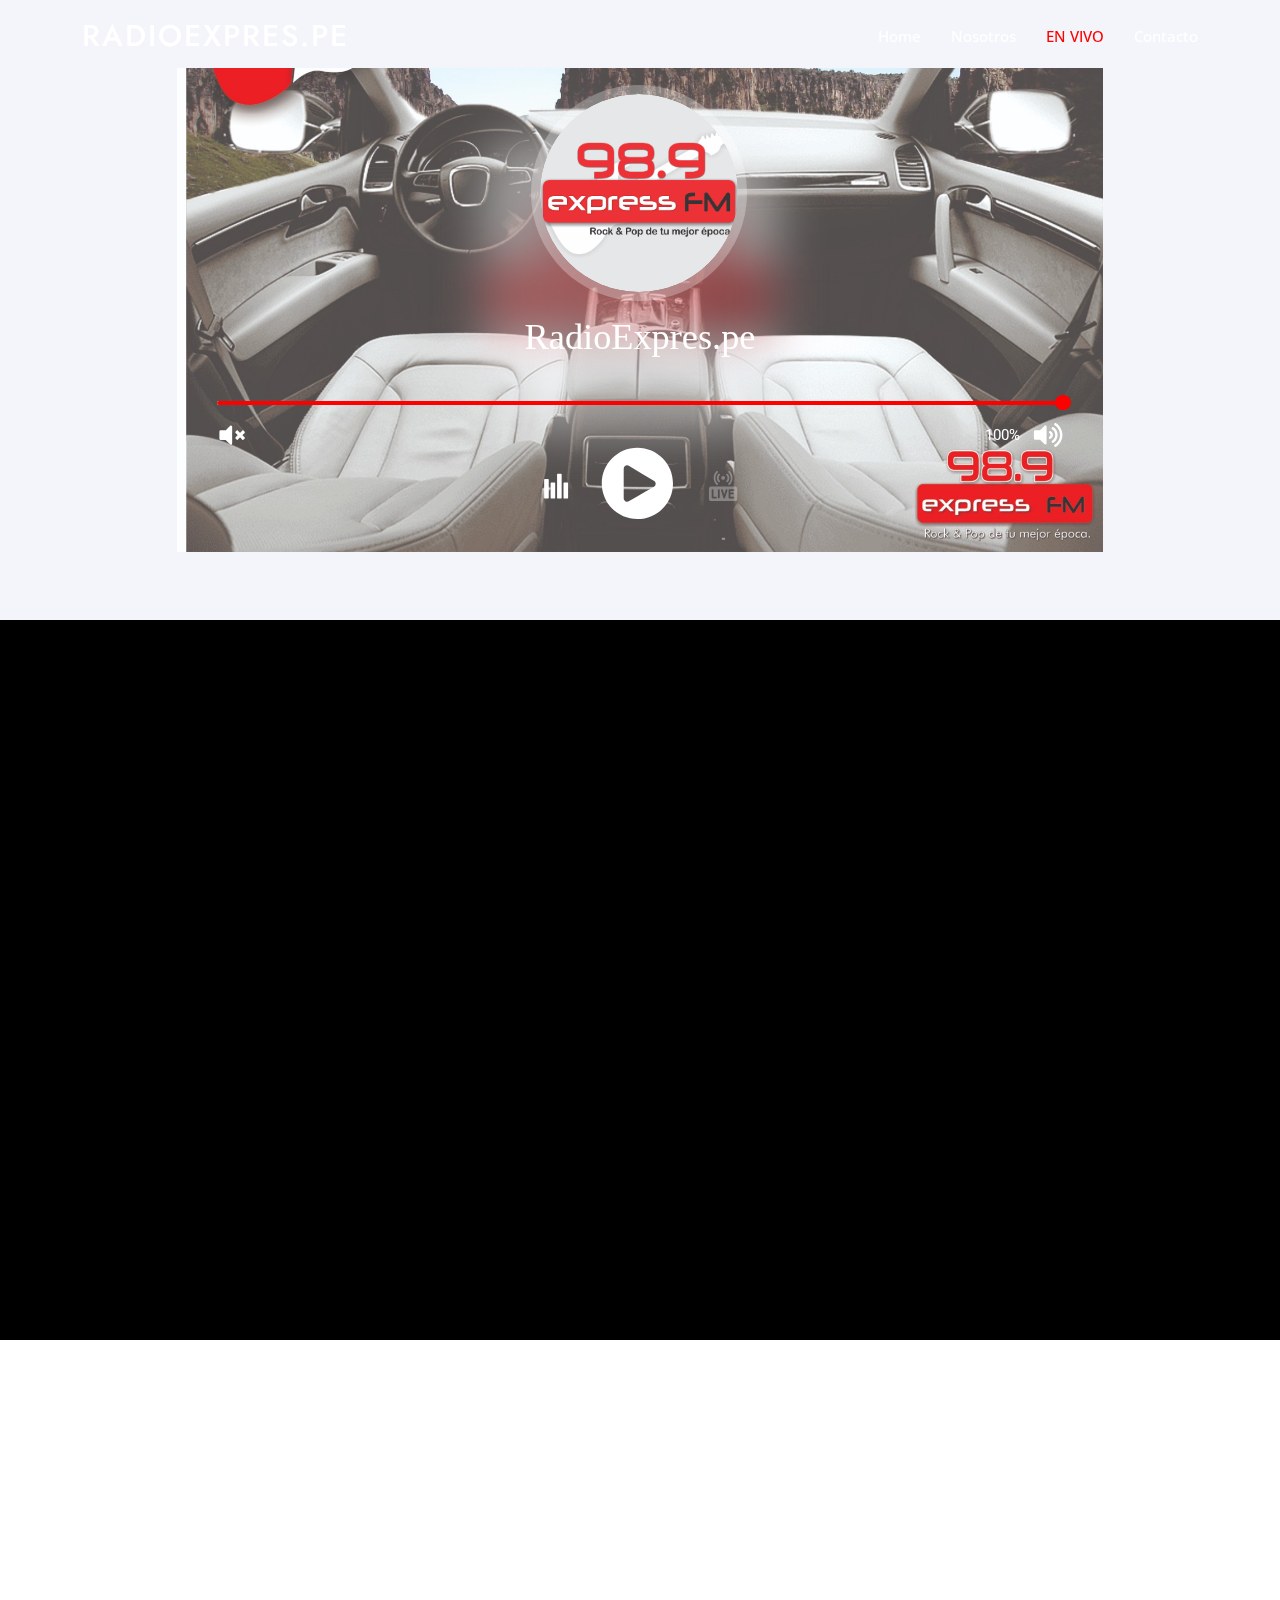
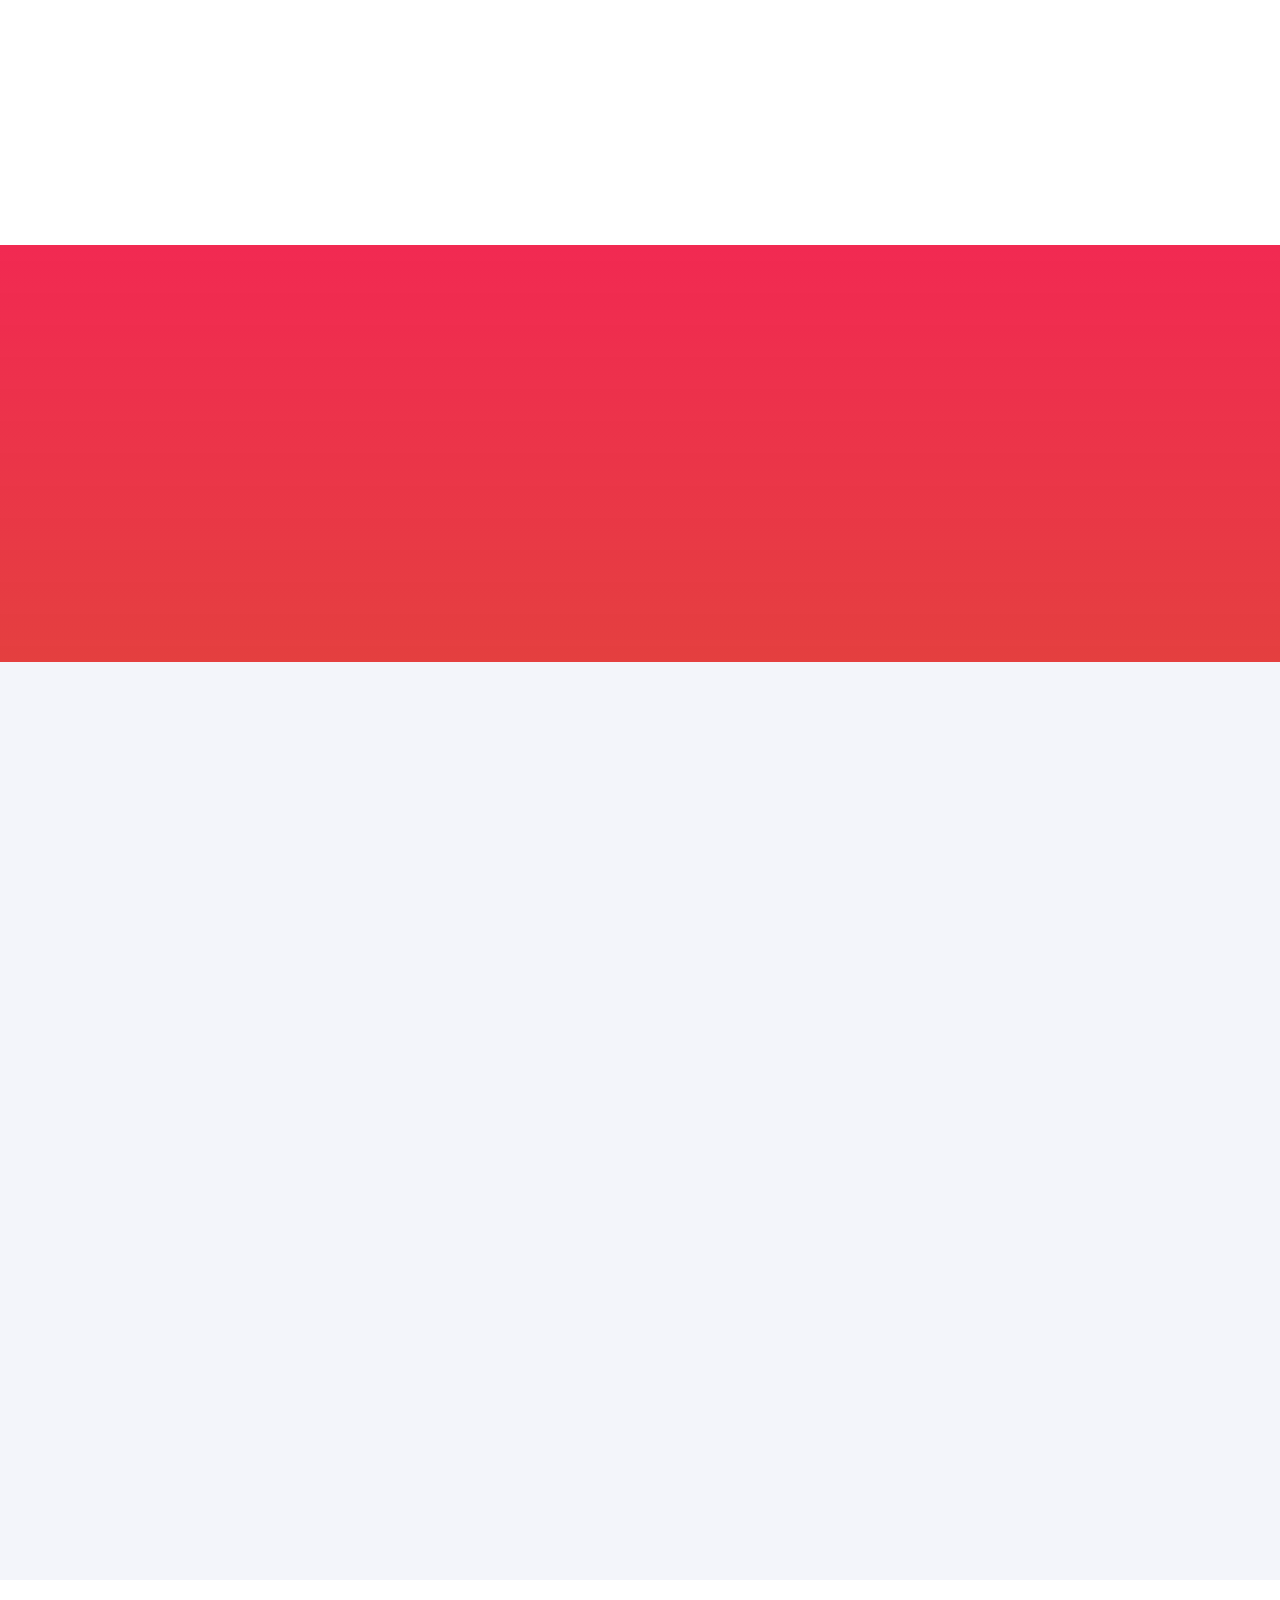
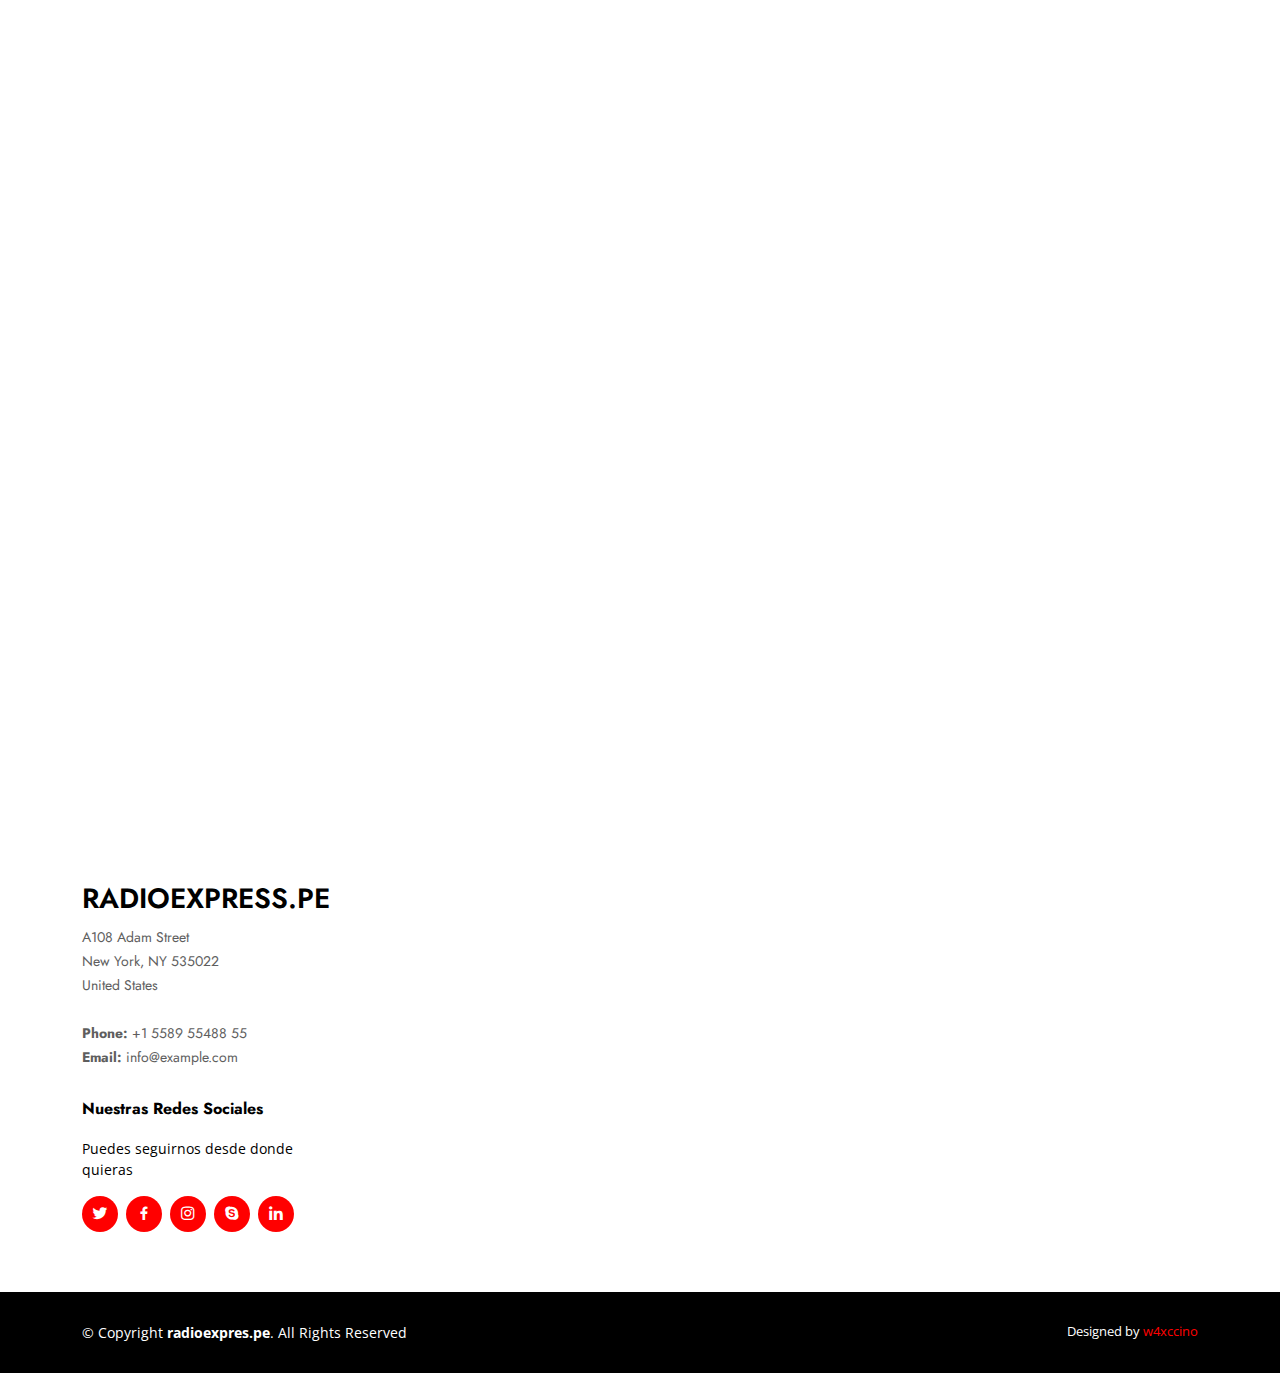
<file: index.html>
<!DOCTYPE html>
<html lang="en">

<head>
  <meta charset="utf-8">
  <meta content="width=device-width, initial-scale=1.0" name="viewport">

  <title>Radio Expres</title>
  <meta content="" name="description">
  <meta content="" name="keywords">

  <!-- Favicons -->
  <link href="assets/img/favicon.png" rel="icon">
  <link href="assets/img/apple-touch-icon.png" rel="apple-touch-icon">

  <!-- Google Fonts -->
  <link href="https://fonts.googleapis.com/css?family=Open+Sans:300,300i,400,400i,600,600i,700,700i|Jost:300,300i,400,400i,500,500i,600,600i,700,700i|Poppins:300,300i,400,400i,500,500i,600,600i,700,700i" rel="stylesheet">

  <!-- Vendor CSS Files -->
  <link href="assets/vendor/aos/aos.css" rel="stylesheet">
  <link href="assets/vendor/bootstrap/css/bootstrap.min.css" rel="stylesheet">
  <link href="assets/vendor/bootstrap-icons/bootstrap-icons.css" rel="stylesheet">
  <link href="assets/vendor/boxicons/css/boxicons.min.css" rel="stylesheet">
  <link href="assets/vendor/glightbox/css/glightbox.min.css" rel="stylesheet">
  <link href="assets/vendor/remixicon/remixicon.css" rel="stylesheet">
  <link href="assets/vendor/swiper/swiper-bundle.min.css" rel="stylesheet">

  <!-- Template Main CSS File -->
  <link href="assets/css/style.css" rel="stylesheet">

  <!-- =======================================================
  * Template Name: Arsha
  * Updated: Sep 18 2023 with Bootstrap v5.3.2
  * Template URL: https://bootstrapmade.com/arsha-free-bootstrap-html-template-corporate/
  * Author: BootstrapMade.com
  * License: https://bootstrapmade.com/license/
  ======================================================== -->
</head>

<body>

  <!-- ======= Header ======= -->
  <header id="header" class="fixed-top ">
    <div class="container d-flex align-items-center">

      <h1 class="logo me-auto"><a href="index.html">radioexpres.pe</a></h1>
      <!-- Uncomment below if you prefer to use an image logo -->
      <!-- <a href="index.html" class="logo me-auto"><img src="assets/img/logo.png" alt="" class="img-fluid"></a>-->

      <nav id="navbar" class="navbar">
        <ul>
          <li><a class="nav-link scrollto active" href="#hero">Home</a></li>
          <li><a class="nav-link scrollto" href="#about">Nosotros</a></li>
          <!-- <li><a class="nav-link scrollto" href="#services">Programacion</a></li> -->
          <li><a class="nav-link scrollto" href="#live">EN VIVO</a></li>
          <!-- <li><a class="nav-link scrollto" href="#team">Eventos</a></li> -->
          <!-- <li class="dropdown"><a href="#"><span>Drop Down</span> <i class="bi bi-chevron-down"></i></a>
            <ul>
              <li><a href="#">Drop Down 1</a></li>
              <li class="dropdown"><a href="#"><span>Deep Drop Down</span> <i class="bi bi-chevron-right"></i></a>
                <ul>
                  <li><a href="#">Deep Drop Down 1</a></li>
                  <li><a href="#">Deep Drop Down 2</a></li>
                  <li><a href="#">Deep Drop Down 3</a></li>
                  <li><a href="#">Deep Drop Down 4</a></li>
                  <li><a href="#">Deep Drop Down 5</a></li>
                </ul>
              </li>
              <li><a href="#">Drop Down 2</a></li>
              <li><a href="#">Drop Down 3</a></li>
              <li><a href="#">Drop Down 4</a></li>
            </ul>
          </li> -->
          <li><a class="nav-link scrollto" href="#contact">Contacto</a></li>
        </ul>
        <i class="bi bi-list mobile-nav-toggle"></i>
      </nav><!-- .navbar -->

    </div>
  </header><!-- End Header -->



    <!-- ======= Why Us Section ======= -->
    <section id="live" class="why-us section-bg">
      <div class="container-fluid" data-aos="fade-up">

        <div class="row">

          <div class="col-lg-12 d-flex justify-content-center">
            <iframe title='radio-player' height='500' width='75%' src='./player.html'></iframe>
          </div>

      </div>
    </section><!-- End Why Us Section -->
      <!-- ======= Hero Section ======= -->
  <section id="hero" class="d-flex align-items-center">

    <div class="container">
      <div class="row">
        <div class="col-lg-6 d-flex flex-column justify-content-center pt-4 pt-lg-0 order-2 order-lg-1" data-aos="fade-up" data-aos-delay="200">
          <h1><span style="color: red;">Rock and Pop </span>  de tu mejor Epoca!</h1>
          <!-- <h2>Somos tu destino para revivir los momentos dorados de la música.</h2> -->
          <div class="d-flex justify-content-center justify-content-lg-start">
            <!-- <a href="#live" class="btn-get-started scrollto"><i class="bi  bi-play-circle"></i> Radio en Vivo</a> -->
            <a href="https://play.google.com/store/apps/details?id=com.liveradioexpress.espinar"><img src="./assets/img/download-app.png" loading="lazy" width="40%"></a>
            <!-- <a href="https://www.youtube.com/watch?v=jDDaplaOz7Q" class="glightbox btn-watch-video"><i class="bi bi-play-circle"></i><span>Watch Video</span></a> -->
          </div>
        </div>
        <div class="col-lg-6 order-1 order-lg-2 hero-img" data-aos="zoom-in" data-aos-delay="200">
          <img src="assets/img/logo.png" class="img-fluid animated" alt="">
        </div>
      </div>
    </div>

  </section><!-- End Hero -->

  <main id="main">

    <!-- ======= Clients Section ======= -->
    <!-- <section id="clients" class="clients section-bg">
      <div class="container">

        <div class="row" data-aos="zoom-in">

          <div class="col-lg-2 col-md-4 col-6 d-flex align-items-center justify-content-center">
            <img src="assets/img/clients/client-1.png" class="img-fluid" alt="">
          </div>

          <div class="col-lg-2 col-md-4 col-6 d-flex align-items-center justify-content-center">
            <img src="assets/img/clients/client-2.png" class="img-fluid" alt="">
          </div>

          <div class="col-lg-2 col-md-4 col-6 d-flex align-items-center justify-content-center">
            <img src="assets/img/clients/client-3.png" class="img-fluid" alt="">
          </div>

          <div class="col-lg-2 col-md-4 col-6 d-flex align-items-center justify-content-center">
            <img src="assets/img/clients/client-4.png" class="img-fluid" alt="">
          </div>

          <div class="col-lg-2 col-md-4 col-6 d-flex align-items-center justify-content-center">
            <img src="assets/img/clients/client-5.png" class="img-fluid" alt="">
          </div>

          <div class="col-lg-2 col-md-4 col-6 d-flex align-items-center justify-content-center">
            <img src="assets/img/clients/client-6.png" class="img-fluid" alt="">
          </div>

        </div>

      </div>
    </section> -->
    <!-- End Cliens Section -->

    <!-- ======= About Us Section ======= -->
    <section id="about" class="about">
      <div class="container" data-aos="fade-up">

        <div class="section-title">
          <h2>Acerca de Nosotros</h2>
        </div>
        
        <div class="row content">
          <div class="col-lg-12">
            <p>
              En Radio Express, revivimos la magia de tus años dorados con una selección musical que atraviesa décadas de éxitos. Nuestro compromiso es ofrecerte una experiencia sonora que no solo entretiene, sino que también evoca los mejores recuerdos de tu vida.
            </p>
        </div>        
        </div>

      </div>
    </section><!-- End About Us Section -->

        <!-- ======= Portfolio Section ======= -->
        <section id="portfolio" class="portfolio">
          <div class="container" data-aos="fade-up">
    
            <div class="section-title">
              <h2>Patrocinadores</h2>
            </div>
    
            <!-- <ul id="portfolio-flters" class="d-flex justify-content-center" data-aos="fade-up" data-aos-delay="100">
              <li data-filter="*" class="filter-active">All</li>
              <li data-filter=".filter-app">Musica</li>
              <li data-filter=".filter-card">Salud</li>
              <li data-filter=".filter-web">Otros</li>
            </ul>
    
            <div class="row portfolio-container" data-aos="fade-up" data-aos-delay="200">
    
              <div class="col-lg-4 col-md-6 portfolio-item filter-app">
                <div class="portfolio-img"><img src="assets/img/portfolio/portfolio-1.jpg" class="img-fluid" alt=""></div>
                <div class="portfolio-info">
                  <h4>App 1</h4>
                  <p>App</p>
                  <a href="assets/img/portfolio/portfolio-1.jpg" data-gallery="portfolioGallery" class="portfolio-lightbox preview-link" title="App 1"><i class="bx bx-plus"></i></a>
                  <a href="portfolio-details.html" class="details-link" title="More Details"><i class="bx bx-link"></i></a>
                </div>
              </div>
    
              <div class="col-lg-4 col-md-6 portfolio-item filter-web">
                <div class="portfolio-img"><img src="assets/img/portfolio/portfolio-2.jpg" class="img-fluid" alt=""></div>
                <div class="portfolio-info">
                  <h4>Web 3</h4>
                  <p>Web</p>
                  <a href="assets/img/portfolio/portfolio-2.jpg" data-gallery="portfolioGallery" class="portfolio-lightbox preview-link" title="Web 3"><i class="bx bx-plus"></i></a>
                  <a href="portfolio-details.html" class="details-link" title="More Details"><i class="bx bx-link"></i></a>
                </div>
              </div>
            </div> -->
    
          </div>
        </section>
        <!-- End Portfolio Section -->

    <!-- ======= Skills Section ======= -->
    <!-- <section id="skills" class="skills">
      <div class="container" data-aos="fade-up">

        <div class="row">
          <div class="col-lg-6 d-flex align-items-center" data-aos="fade-right" data-aos-delay="100">
            <img src="assets/img/skills.png" class="img-fluid" alt="">
          </div>
          <div class="col-lg-6 pt-4 pt-lg-0 content" data-aos="fade-left" data-aos-delay="100">
            <h3>Voluptatem dignissimos provident quasi corporis voluptates</h3>
            <p class="fst-italic">
              Lorem ipsum dolor sit amet, consectetur adipiscing elit, sed do eiusmod tempor incididunt ut labore et dolore
              magna aliqua.
            </p>

            <div class="skills-content">

              <div class="progress">
                <span class="skill">HTML <i class="val">100%</i></span>
                <div class="progress-bar-wrap">
                  <div class="progress-bar" role="progressbar" aria-valuenow="100" aria-valuemin="0" aria-valuemax="100"></div>
                </div>
              </div>

              <div class="progress">
                <span class="skill">CSS <i class="val">90%</i></span>
                <div class="progress-bar-wrap">
                  <div class="progress-bar" role="progressbar" aria-valuenow="90" aria-valuemin="0" aria-valuemax="100"></div>
                </div>
              </div>

              <div class="progress">
                <span class="skill">JavaScript <i class="val">75%</i></span>
                <div class="progress-bar-wrap">
                  <div class="progress-bar" role="progressbar" aria-valuenow="75" aria-valuemin="0" aria-valuemax="100"></div>
                </div>
              </div>

              <div class="progress">
                <span class="skill">Photoshop <i class="val">55%</i></span>
                <div class="progress-bar-wrap">
                  <div class="progress-bar" role="progressbar" aria-valuenow="55" aria-valuemin="0" aria-valuemax="100"></div>
                </div>
              </div>

            </div>

          </div>
        </div>

      </div>
    </section> -->
    <!-- End Skills Section -->

    <!-- ======= Services Section ======= -->
    <!-- <section id="services" class="services section-bg">
      <div class="container" data-aos="fade-up">

        <div class="section-title">
          <h2>Services</h2>
          <p>Magnam dolores commodi suscipit. Necessitatibus eius consequatur ex aliquid fuga eum quidem. Sit sint consectetur velit. Quisquam quos quisquam cupiditate. Et nemo qui impedit suscipit alias ea. Quia fugiat sit in iste officiis commodi quidem hic quas.</p>
        </div>

        <div class="row">
          <div class="col-xl-3 col-md-6 d-flex align-items-stretch" data-aos="zoom-in" data-aos-delay="100">
            <div class="icon-box">
              <div class="icon"><i class="bx bxl-dribbble"></i></div>
              <h4><a href="">Lorem Ipsum</a></h4>
              <p>Voluptatum deleniti atque corrupti quos dolores et quas molestias excepturi</p>
            </div>
          </div>

          <div class="col-xl-3 col-md-6 d-flex align-items-stretch mt-4 mt-md-0" data-aos="zoom-in" data-aos-delay="200">
            <div class="icon-box">
              <div class="icon"><i class="bx bx-file"></i></div>
              <h4><a href="">Sed ut perspici</a></h4>
              <p>Duis aute irure dolor in reprehenderit in voluptate velit esse cillum dolore</p>
            </div>
          </div>

          <div class="col-xl-3 col-md-6 d-flex align-items-stretch mt-4 mt-xl-0" data-aos="zoom-in" data-aos-delay="300">
            <div class="icon-box">
              <div class="icon"><i class="bx bx-tachometer"></i></div>
              <h4><a href="">Magni Dolores</a></h4>
              <p>Excepteur sint occaecat cupidatat non proident, sunt in culpa qui officia</p>
            </div>
          </div>

          <div class="col-xl-3 col-md-6 d-flex align-items-stretch mt-4 mt-xl-0" data-aos="zoom-in" data-aos-delay="400">
            <div class="icon-box">
              <div class="icon"><i class="bx bx-layer"></i></div>
              <h4><a href="">Nemo Enim</a></h4>
              <p>At vero eos et accusamus et iusto odio dignissimos ducimus qui blanditiis</p>
            </div>
          </div>

        </div>

      </div>
    </section> -->
    <!-- End Services Section -->

    <!-- ======= Cta Section ======= -->
    <section id="cta" class="cta">
      <div class="container" data-aos="zoom-in">

        <div class="row">
          <div class="col-lg-9 text-center text-lg-start">
            <h3>¡Haz que tu Marca Resuene con Nosotros!</h3>
            <p> ¿Buscas una forma efectiva de llegar a tu audiencia? Anuncia en Radio Expres y conecta con una comunidad apasionada por la música de su mejor época. Ofrecemos espacios publicitarios dinámicos y atractivos que garantizan una alta visibilidad para tu marca, acompañada de los mejores clásicos musicales. Únete a nosotros y se parte de la experiencia única que brinda Radio Express, donde cada anuncio se convierte en una oportunidad para crecer y brillar.</p>
          </div>
          <div class="col-lg-3 cta-btn-container text-center">
            <a class="cta-btn align-middle" href="#">Empieza a Anunciar</a>
          </div>
        </div>
      </div>
    </section>
    <!-- End Cta Section -->



    <!-- ======= Team Section ======= -->
    <section id="team" class="team section-bg">
      <div class="container" data-aos="fade-up">

        <div class="section-title">
          <h2>Equipo</h2>
          <!-- <p>Magnam dolores commodi suscipit. Necessitatibus eius consequatur ex aliquid fuga eum quidem. Sit sint consectetur velit. Quisquam quos quisquam cupiditate. Et nemo qui impedit suscipit alias ea. Quia fugiat sit in iste officiis commodi quidem hic quas.</p> -->
        </div>

        <div class="row">
          <div class="col-lg-6 mt-4 mt-lg-0" data-aos="zoom-in" data-aos-delay="200">
            <div class="member d-flex align-items-start">
              <div class="pic"><img src="assets/img/team/jaime.jpg" class="img-fluid" alt=""></div>
              <div class="member-info">
                <h4>Jaime Valencia</h4>
                <span>De Colección</span>
                <p>Todos los fines de semana de 10 a 12 del mediodía</p>
                <div class="social">
                  <a href="https://www.facebook.com/jaime.valencia.161" target="_blank"><i class="ri-facebook-fill"></i></a>
                </div>
              </div>
            </div>
          </div>

          <div class="col-lg-6" data-aos="zoom-in" data-aos-delay="100">
            <div class="member d-flex align-items-start">
              <div class="pic"><img src="assets/img/team/willy.png" class="img-fluid" alt=""></div>
              <div class="member-info">
                <h4>Willy Toledo Solís</h4>
                <span>"Retrospectiva", Clásicos con Historia.</span>
                <p>Los fines de semana de 8 am a 10 am, Willy te invita a un viaje musical que abarca desde los movidos 60s hasta los vibrantes 90s.</p>
                <div class="social">
                  <!-- <a href=""><i class="ri-twitter-fill"></i></a>
                  <a href=""><i class="ri-facebook-fill"></i></a>
                  <a href=""><i class="ri-instagram-fill"></i></a>
                  <a href=""> <i class="ri-linkedin-box-fill"></i> </a> -->
                </div>
              </div>
            </div>
          </div>

          <div class="col-lg-6 mt-4" data-aos="zoom-in" data-aos-delay="300">
            <div class="member d-flex align-items-start">
              <div class="pic"><img src="assets/img/team/luiseduardo.png" class="img-fluid" alt=""></div>
              <div class="member-info">
                <h4>Luis Eduardo</h4>
                <span>Retromanía</span>
                <p>¡Despiértate con la energía de los 80s y 90s en "Retromanía"! Te llevamos de vuelta a la mejor época de la música los sábados y domingos de 6 am a 8 am.</p>
                <div class="social">
                  <!-- <a href=""><i class="ri-facebook-fill"></i></a> -->
                </div>
              </div>
            </div>
          </div>

          <div class="col-lg-6 mt-4" data-aos="zoom-in" data-aos-delay="400">
            <div class="member d-flex align-items-start">
              <div class="pic"><img src="assets/img/team/javierportillo.jpg" class="img-fluid" alt=""></div>
              <div class="member-info">
                <h4>Javier Portillo Zamora</h4>
                <span>Billboard Forever</span>
                <p>Todos los sábados y domingos, desde las 12:30 pm hasta las 15:00 horas "Billboard Forever"</p>
                <div class="social">
                  <a href="https://www.facebook.com/javieresau.portillozamora" target="_blank"><i class="ri-facebook-fill"></i></a>
                </div>
              </div>
            </div>
          </div>

          <div class="col-lg-6 mt-4" data-aos="zoom-in" data-aos-delay="400">
            <div class="member d-flex align-items-start">
              <div class="pic"><img src="assets/img/team/jaimesantiago.jpg" class="img-fluid" alt=""></div>
              <div class="member-info">
                <h4>Jaime Santiago</h4>
                <span>Desayuno Express</span>
                <p>De lunes a viernes, de 6 am a 8 am, te acompañamos con la energía positiva y la selección musical que necesitas para arrancar tu día.</p>
                <div class="social">
                  <!-- <a href=""><i class="ri-twitter-fill"></i></a>
                  <a href=""><i class="ri-facebook-fill"></i></a>
                  <a href=""><i class="ri-instagram-fill"></i></a>
                  <a href=""> <i class="ri-linkedin-box-fill"></i> </a> -->
                </div>
              </div>
            </div>
          </div>

          <div class="col-lg-6 mt-4" data-aos="zoom-in" data-aos-delay="400">
            <div class="member d-flex align-items-start">
              <div class="pic"><img src="assets/img/team/maragamero.jpg" class="img-fluid" alt=""></div>
              <div class="member-info">
                <h4>Mara Gamero Rosas</h4>
                <span>Ciudad Sónica</span>
                <p>De lunes a viernes, de 8 am a 10 am, te invitamos a sumergirte en el vibrante universo musical que tenemos preparado para ti.</p>
                <div class="social">
                  <!-- <a href=""><i class="ri-twitter-fill"></i></a>
                  <a href=""><i class="ri-facebook-fill"></i></a>
                  <a href=""><i class="ri-instagram-fill"></i></a>
                  <a href=""> <i class="ri-linkedin-box-fill"></i> </a> -->
                </div>
              </div>
            </div>
          </div>



        </div>

      </div>
    </section><!-- End Team Section -->

    <!-- ======= Pricing Section ======= -->
    <!-- <section id="pricing" class="pricing">
      <div class="container" data-aos="fade-up">

        <div class="section-title">
          <h2>Pricing</h2>
          <p>Magnam dolores commodi suscipit. Necessitatibus eius consequatur ex aliquid fuga eum quidem. Sit sint consectetur velit. Quisquam quos quisquam cupiditate. Et nemo qui impedit suscipit alias ea. Quia fugiat sit in iste officiis commodi quidem hic quas.</p>
        </div>

        <div class="row">

          <div class="col-lg-4" data-aos="fade-up" data-aos-delay="100">
            <div class="box">
              <h3>Free Plan</h3>
              <h4><sup>$</sup>0<span>per month</span></h4>
              <ul>
                <li><i class="bx bx-check"></i> Quam adipiscing vitae proin</li>
                <li><i class="bx bx-check"></i> Nec feugiat nisl pretium</li>
                <li><i class="bx bx-check"></i> Nulla at volutpat diam uteera</li>
                <li class="na"><i class="bx bx-x"></i> <span>Pharetra massa massa ultricies</span></li>
                <li class="na"><i class="bx bx-x"></i> <span>Massa ultricies mi quis hendrerit</span></li>
              </ul>
              <a href="#" class="buy-btn">Get Started</a>
            </div>
          </div>

          <div class="col-lg-4 mt-4 mt-lg-0" data-aos="fade-up" data-aos-delay="200">
            <div class="box featured">
              <h3>Business Plan</h3>
              <h4><sup>$</sup>29<span>per month</span></h4>
              <ul>
                <li><i class="bx bx-check"></i> Quam adipiscing vitae proin</li>
                <li><i class="bx bx-check"></i> Nec feugiat nisl pretium</li>
                <li><i class="bx bx-check"></i> Nulla at volutpat diam uteera</li>
                <li><i class="bx bx-check"></i> Pharetra massa massa ultricies</li>
                <li><i class="bx bx-check"></i> Massa ultricies mi quis hendrerit</li>
              </ul>
              <a href="#" class="buy-btn">Get Started</a>
            </div>
          </div>

          <div class="col-lg-4 mt-4 mt-lg-0" data-aos="fade-up" data-aos-delay="300">
            <div class="box">
              <h3>Developer Plan</h3>
              <h4><sup>$</sup>49<span>per month</span></h4>
              <ul>
                <li><i class="bx bx-check"></i> Quam adipiscing vitae proin</li>
                <li><i class="bx bx-check"></i> Nec feugiat nisl pretium</li>
                <li><i class="bx bx-check"></i> Nulla at volutpat diam uteera</li>
                <li><i class="bx bx-check"></i> Pharetra massa massa ultricies</li>
                <li><i class="bx bx-check"></i> Massa ultricies mi quis hendrerit</li>
              </ul>
              <a href="#" class="buy-btn">Get Started</a>
            </div>
          </div>

        </div>

      </div> -->
    <!-- </section> -->
    <!-- End Pricing Section -->

    <!-- ======= Frequently Asked Questions Section ======= -->
    <!-- <section id="faq" class="faq section-bg">
      <div class="container" data-aos="fade-up">

        <div class="section-title">
          <h2>Frequently Asked Questions</h2>
          <p>Magnam dolores commodi suscipit. Necessitatibus eius consequatur ex aliquid fuga eum quidem. Sit sint consectetur velit. Quisquam quos quisquam cupiditate. Et nemo qui impedit suscipit alias ea. Quia fugiat sit in iste officiis commodi quidem hic quas.</p>
        </div>

        <div class="faq-list">
          <ul>
            <li data-aos="fade-up" data-aos-delay="100">
              <i class="bx bx-help-circle icon-help"></i> <a data-bs-toggle="collapse" class="collapse" data-bs-target="#faq-list-1">Non consectetur a erat nam at lectus urna duis? <i class="bx bx-chevron-down icon-show"></i><i class="bx bx-chevron-up icon-close"></i></a>
              <div id="faq-list-1" class="collapse show" data-bs-parent=".faq-list">
                <p>
                  Feugiat pretium nibh ipsum consequat. Tempus iaculis urna id volutpat lacus laoreet non curabitur gravida. Venenatis lectus magna fringilla urna porttitor rhoncus dolor purus non.
                </p>
              </div>
            </li>

            <li data-aos="fade-up" data-aos-delay="200">
              <i class="bx bx-help-circle icon-help"></i> <a data-bs-toggle="collapse" data-bs-target="#faq-list-2" class="collapsed">Feugiat scelerisque varius morbi enim nunc? <i class="bx bx-chevron-down icon-show"></i><i class="bx bx-chevron-up icon-close"></i></a>
              <div id="faq-list-2" class="collapse" data-bs-parent=".faq-list">
                <p>
                  Dolor sit amet consectetur adipiscing elit pellentesque habitant morbi. Id interdum velit laoreet id donec ultrices. Fringilla phasellus faucibus scelerisque eleifend donec pretium. Est pellentesque elit ullamcorper dignissim. Mauris ultrices eros in cursus turpis massa tincidunt dui.
                </p>
              </div>
            </li>

            <li data-aos="fade-up" data-aos-delay="300">
              <i class="bx bx-help-circle icon-help"></i> <a data-bs-toggle="collapse" data-bs-target="#faq-list-3" class="collapsed">Dolor sit amet consectetur adipiscing elit? <i class="bx bx-chevron-down icon-show"></i><i class="bx bx-chevron-up icon-close"></i></a>
              <div id="faq-list-3" class="collapse" data-bs-parent=".faq-list">
                <p>
                  Eleifend mi in nulla posuere sollicitudin aliquam ultrices sagittis orci. Faucibus pulvinar elementum integer enim. Sem nulla pharetra diam sit amet nisl suscipit. Rutrum tellus pellentesque eu tincidunt. Lectus urna duis convallis convallis tellus. Urna molestie at elementum eu facilisis sed odio morbi quis
                </p>
              </div>
            </li>

            <li data-aos="fade-up" data-aos-delay="400">
              <i class="bx bx-help-circle icon-help"></i> <a data-bs-toggle="collapse" data-bs-target="#faq-list-4" class="collapsed">Tempus quam pellentesque nec nam aliquam sem et tortor consequat? <i class="bx bx-chevron-down icon-show"></i><i class="bx bx-chevron-up icon-close"></i></a>
              <div id="faq-list-4" class="collapse" data-bs-parent=".faq-list">
                <p>
                  Molestie a iaculis at erat pellentesque adipiscing commodo. Dignissim suspendisse in est ante in. Nunc vel risus commodo viverra maecenas accumsan. Sit amet nisl suscipit adipiscing bibendum est. Purus gravida quis blandit turpis cursus in.
                </p>
              </div>
            </li>

            <li data-aos="fade-up" data-aos-delay="500">
              <i class="bx bx-help-circle icon-help"></i> <a data-bs-toggle="collapse" data-bs-target="#faq-list-5" class="collapsed">Tortor vitae purus faucibus ornare. Varius vel pharetra vel turpis nunc eget lorem dolor? <i class="bx bx-chevron-down icon-show"></i><i class="bx bx-chevron-up icon-close"></i></a>
              <div id="faq-list-5" class="collapse" data-bs-parent=".faq-list">
                <p>
                  Laoreet sit amet cursus sit amet dictum sit amet justo. Mauris vitae ultricies leo integer malesuada nunc vel. Tincidunt eget nullam non nisi est sit amet. Turpis nunc eget lorem dolor sed. Ut venenatis tellus in metus vulputate eu scelerisque.
                </p>
              </div>
            </li>

          </ul>
        </div>

      </div> -->
    <!-- </section> -->
    <!-- End Frequently Asked Questions Section -->

    <!-- ======= Contact Section ======= -->
    <section id="contact" class="contact">
      <div class="container" data-aos="fade-up">

        <div class="section-title">
          <h2>Contacto</h2>
          <!-- <p>Magnam dolores commodi suscipit. Necessitatibus eius consequatur ex aliquid fuga eum quidem. Sit sint consectetur velit. Quisquam quos quisquam cupiditate. Et nemo qui impedit suscipit alias ea. Quia fugiat sit in iste officiis commodi quidem hic quas.</p> -->
        </div>

        <div class="row">

          <div class="col-lg-12 d-flex align-items-stretch">
            <div class="info">
              <div class="address">
                <i class="bi bi-geo-alt"></i>
                <h4>Location:</h4>
                <p>A108 Adam Street, New York, NY 535022</p>
              </div>

              <div class="email">
                <i class="bi bi-envelope"></i>
                <h4>Email:</h4>
                <p>info@example.com</p>
              </div>

              <div class="phone">
                <i class="bi bi-phone"></i>
                <h4>Call:</h4>
                <p>+1 5589 55488 55s</p>
              </div>

              <iframe src="https://www.google.com/maps/embed?pb=!1m14!1m8!1m3!1d12097.433213460943!2d-74.0062269!3d40.7101282!3m2!1i1024!2i768!4f13.1!3m3!1m2!1s0x0%3A0xb89d1fe6bc499443!2sDowntown+Conference+Center!5e0!3m2!1smk!2sbg!4v1539943755621" frameborder="0" style="border:0; width: 100%; height: 290px;" allowfullscreen></iframe>
            </div>

          </div>

          <!-- <div class="col-lg-7 mt-5 mt-lg-0 d-flex align-items-stretch">
            <form action="forms/contact.php" method="post" role="form" class="php-email-form">
              <div class="row">
                <div class="form-group col-md-6">
                  <label for="name">Your Name</label>
                  <input type="text" name="name" class="form-control" id="name" required>
                </div>
                <div class="form-group col-md-6">
                  <label for="name">Your Email</label>
                  <input type="email" class="form-control" name="email" id="email" required>
                </div>
              </div>
              <div class="form-group">
                <label for="name">Subject</label>
                <input type="text" class="form-control" name="subject" id="subject" required>
              </div>
              <div class="form-group">
                <label for="name">Message</label>
                <textarea class="form-control" name="message" rows="10" required></textarea>
              </div>
              <div class="my-3">
                <div class="loading">Loading</div>
                <div class="error-message"></div>
                <div class="sent-message">Your message has been sent. Thank you!</div>
              </div>
              <div class="text-center"><button type="submit">Send Message</button></div>
            </form>
          </div>

        </div>

      </div> -->
    <!-- </section> -->
    <!-- End Contact Section -->

  </main><!-- End #main -->

  <!-- ======= Footer ======= -->
  <footer id="footer">

    <!-- <div class="footer-newsletter">
      <div class="container">
        <div class="row justify-content-center">
          <div class="col-lg-6">
            <h4>Join Our Newsletter</h4>
            <p>Tamen quem nulla quae legam multos aute sint culpa legam noster magna</p>
            <form action="" method="post">
              <input type="email" name="email"><input type="submit" value="Subscribe">
            </form>
          </div>
        </div>
      </div>
    </div> -->

    <div class="footer-top">
      <div class="container">
        <div class="row">
          <div class="col-lg-12 col-md-12 footer-contact">
            <h3>RADIOEXPRESS.PE</h3>
            <p>
              A108 Adam Street <br>
              New York, NY 535022<br>
              United States <br><br>
              <strong>Phone:</strong> +1 5589 55488 55<br>
              <strong>Email:</strong> info@example.com<br>
            </p>
          </div>

          <!-- <div class="col-lg-3 col-md-6 footer-links">
            <h4>Useful Links</h4>
            <ul>
              <li><i class="bx bx-chevron-right"></i> <a href="#">Home</a></li>
              <!-- <li><i class="bx bx-chevron-right"></i> <a href="#">About us</a></li> -->
              <!-- <li><i class="bx bx-chevron-right"></i> <a href="#">Services</a></li>
              <li><i class="bx bx-chevron-right"></i> <a href="#">Terms of service</a></li>
              <li><i class="bx bx-chevron-right"></i> <a href="#">Privacy policy</a></li>
            </ul> -->
          <!-- </div> -->

          <!-- <div class="col-lg-3 col-md-6 footer-links">
            <h4>Our Services</h4>
            <ul>
              <li><i class="bx bx-chevron-right"></i> <a href="#">Web Design</a></li>
              <li><i class="bx bx-chevron-right"></i> <a href="#">Web Development</a></li>
              <li><i class="bx bx-chevron-right"></i> <a href="#">Product Management</a></li>
              <li><i class="bx bx-chevron-right"></i> <a href="#">Marketing</a></li>
              <li><i class="bx bx-chevron-right"></i> <a href="#">Graphic Design</a></li>
            </ul>
          </div> -->

          <div class="col-lg-3 col-md-6 footer-links">
            <h4>Nuestras Redes Sociales</h4>
            <p>Puedes seguirnos desde donde quieras</p>
            <div class="social-links mt-3">
              <a href="#" class="twitter"><i class="bx bxl-twitter"></i></a>
              <a href="#" class="facebook"><i class="bx bxl-facebook"></i></a>
              <a href="#" class="instagram"><i class="bx bxl-instagram"></i></a>
              <a href="#" class="google-plus"><i class="bx bxl-skype"></i></a>
              <a href="#" class="linkedin"><i class="bx bxl-linkedin"></i></a>
            </div>
          </div>

        </div>
      </div>
    </div>

    <div class="container footer-bottom clearfix">
      <div class="copyright">
        &copy; Copyright <strong><span>radioexpres.pe</span></strong>. All Rights Reserved
      </div>
      <div class="credits">
        <!-- All the links in the footer should remain intact. -->
        <!-- You can delete the links only if you purchased the pro version. -->
        <!-- Licensing information: https://bootstrapmade.com/license/ -->
        <!-- Purchase the pro version with working PHP/AJAX contact form: https://bootstrapmade.com/arsha-free-bootstrap-html-template-corporate/ -->
        Designed by <a href="https://bootstrapmade.com/">w4xccino</a>
      </div>
    </div>
  </footer><!-- End Footer -->

  <div id="preloader"></div>
  <a href="#" class="back-to-top d-flex align-items-center justify-content-center"><i class="bi bi-arrow-up-short"></i></a>

  <!-- Vendor JS Files -->
  <script src="assets/vendor/aos/aos.js"></script>
  <script src="assets/vendor/bootstrap/js/bootstrap.bundle.min.js"></script>
  <script src="assets/vendor/glightbox/js/glightbox.min.js"></script>
  <script src="assets/vendor/isotope-layout/isotope.pkgd.min.js"></script>
  <script src="assets/vendor/swiper/swiper-bundle.min.js"></script>
  <script src="assets/vendor/waypoints/noframework.waypoints.js"></script>
  <script src="assets/vendor/php-email-form/validate.js"></script>

  <!-- Template Main JS File -->
  <script src="assets/js/main.js"></script>

</body>

</html>
</file>
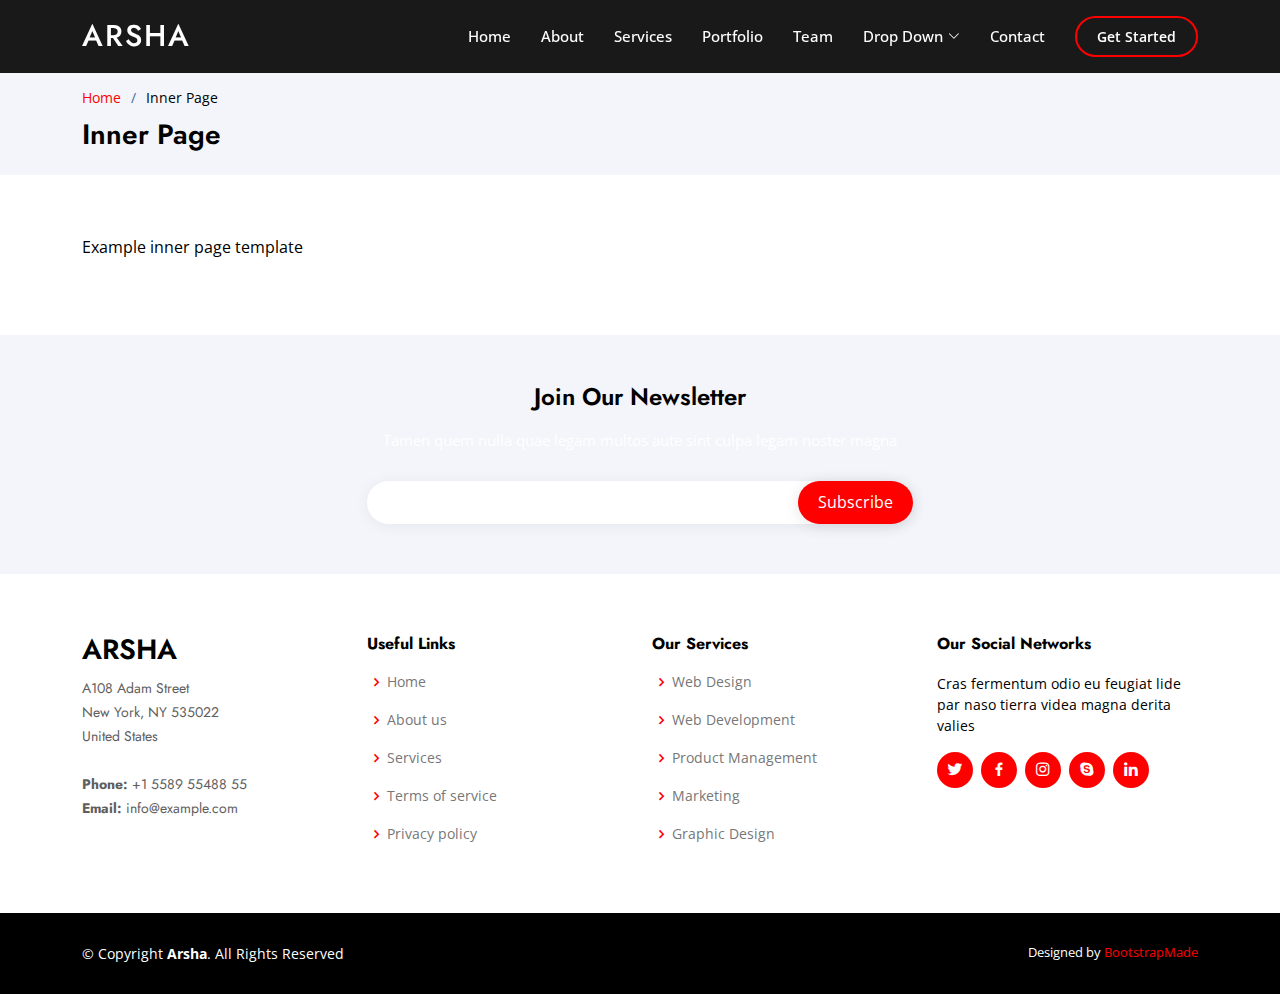
<file: inner-page.html>
<!DOCTYPE html>
<html lang="en">

<head>
  <meta charset="utf-8">
  <meta content="width=device-width, initial-scale=1.0" name="viewport">

  <title>Inner Page - Arsha Bootstrap Template</title>
  <meta content="" name="description">
  <meta content="" name="keywords">

  <!-- Favicons -->
  <link href="assets/img/favicon.png" rel="icon">
  <link href="assets/img/apple-touch-icon.png" rel="apple-touch-icon">

  <!-- Google Fonts -->
  <link href="https://fonts.googleapis.com/css?family=Open+Sans:300,300i,400,400i,600,600i,700,700i|Jost:300,300i,400,400i,500,500i,600,600i,700,700i|Poppins:300,300i,400,400i,500,500i,600,600i,700,700i" rel="stylesheet">

  <!-- Vendor CSS Files -->
  <link href="assets/vendor/aos/aos.css" rel="stylesheet">
  <link href="assets/vendor/bootstrap/css/bootstrap.min.css" rel="stylesheet">
  <link href="assets/vendor/bootstrap-icons/bootstrap-icons.css" rel="stylesheet">
  <link href="assets/vendor/boxicons/css/boxicons.min.css" rel="stylesheet">
  <link href="assets/vendor/glightbox/css/glightbox.min.css" rel="stylesheet">
  <link href="assets/vendor/remixicon/remixicon.css" rel="stylesheet">
  <link href="assets/vendor/swiper/swiper-bundle.min.css" rel="stylesheet">

  <!-- Template Main CSS File -->
  <link href="assets/css/style.css" rel="stylesheet">

  <!-- =======================================================
  * Template Name: Arsha
  * Updated: Sep 18 2023 with Bootstrap v5.3.2
  * Template URL: https://bootstrapmade.com/arsha-free-bootstrap-html-template-corporate/
  * Author: BootstrapMade.com
  * License: https://bootstrapmade.com/license/
  ======================================================== -->
</head>

<body>

  <!-- ======= Header ======= -->
  <header id="header" class="fixed-top header-inner-pages">
    <div class="container d-flex align-items-center">

      <h1 class="logo me-auto"><a href="index.html">Arsha</a></h1>
      <!-- Uncomment below if you prefer to use an image logo -->
      <!-- <a href="index.html" class="logo me-auto"><img src="assets/img/logo.png" alt="" class="img-fluid"></a>-->

      <nav id="navbar" class="navbar">
        <ul>
          <li><a class="nav-link scrollto " href="#hero">Home</a></li>
          <li><a class="nav-link scrollto" href="#about">About</a></li>
          <li><a class="nav-link scrollto" href="#services">Services</a></li>
          <li><a class="nav-link   scrollto" href="#portfolio">Portfolio</a></li>
          <li><a class="nav-link scrollto" href="#team">Team</a></li>
          <li class="dropdown"><a href="#"><span>Drop Down</span> <i class="bi bi-chevron-down"></i></a>
            <ul>
              <li><a href="#">Drop Down 1</a></li>
              <li class="dropdown"><a href="#"><span>Deep Drop Down</span> <i class="bi bi-chevron-right"></i></a>
                <ul>
                  <li><a href="#">Deep Drop Down 1</a></li>
                  <li><a href="#">Deep Drop Down 2</a></li>
                  <li><a href="#">Deep Drop Down 3</a></li>
                  <li><a href="#">Deep Drop Down 4</a></li>
                  <li><a href="#">Deep Drop Down 5</a></li>
                </ul>
              </li>
              <li><a href="#">Drop Down 2</a></li>
              <li><a href="#">Drop Down 3</a></li>
              <li><a href="#">Drop Down 4</a></li>
            </ul>
          </li>
          <li><a class="nav-link scrollto" href="#contact">Contact</a></li>
          <li><a class="getstarted scrollto" href="#about">Get Started</a></li>
        </ul>
        <i class="bi bi-list mobile-nav-toggle"></i>
      </nav><!-- .navbar -->

    </div>
  </header><!-- End Header -->

  <main id="main">

    <!-- ======= Breadcrumbs ======= -->
    <section id="breadcrumbs" class="breadcrumbs">
      <div class="container">

        <ol>
          <li><a href="index.html">Home</a></li>
          <li>Inner Page</li>
        </ol>
        <h2>Inner Page</h2>

      </div>
    </section><!-- End Breadcrumbs -->

    <section class="inner-page">
      <div class="container">
        <p>
          Example inner page template
        </p>
      </div>
    </section>

  </main><!-- End #main -->

  <!-- ======= Footer ======= -->
  <footer id="footer">

    <div class="footer-newsletter">
      <div class="container">
        <div class="row justify-content-center">
          <div class="col-lg-6">
            <h4>Join Our Newsletter</h4>
            <p>Tamen quem nulla quae legam multos aute sint culpa legam noster magna</p>
            <form action="" method="post">
              <input type="email" name="email"><input type="submit" value="Subscribe">
            </form>
          </div>
        </div>
      </div>
    </div>

    <div class="footer-top">
      <div class="container">
        <div class="row">

          <div class="col-lg-3 col-md-6 footer-contact">
            <h3>Arsha</h3>
            <p>
              A108 Adam Street <br>
              New York, NY 535022<br>
              United States <br><br>
              <strong>Phone:</strong> +1 5589 55488 55<br>
              <strong>Email:</strong> info@example.com<br>
            </p>
          </div>

          <div class="col-lg-3 col-md-6 footer-links">
            <h4>Useful Links</h4>
            <ul>
              <li><i class="bx bx-chevron-right"></i> <a href="#">Home</a></li>
              <li><i class="bx bx-chevron-right"></i> <a href="#">About us</a></li>
              <li><i class="bx bx-chevron-right"></i> <a href="#">Services</a></li>
              <li><i class="bx bx-chevron-right"></i> <a href="#">Terms of service</a></li>
              <li><i class="bx bx-chevron-right"></i> <a href="#">Privacy policy</a></li>
            </ul>
          </div>

          <div class="col-lg-3 col-md-6 footer-links">
            <h4>Our Services</h4>
            <ul>
              <li><i class="bx bx-chevron-right"></i> <a href="#">Web Design</a></li>
              <li><i class="bx bx-chevron-right"></i> <a href="#">Web Development</a></li>
              <li><i class="bx bx-chevron-right"></i> <a href="#">Product Management</a></li>
              <li><i class="bx bx-chevron-right"></i> <a href="#">Marketing</a></li>
              <li><i class="bx bx-chevron-right"></i> <a href="#">Graphic Design</a></li>
            </ul>
          </div>

          <div class="col-lg-3 col-md-6 footer-links">
            <h4>Our Social Networks</h4>
            <p>Cras fermentum odio eu feugiat lide par naso tierra videa magna derita valies</p>
            <div class="social-links mt-3">
              <a href="#" class="twitter"><i class="bx bxl-twitter"></i></a>
              <a href="#" class="facebook"><i class="bx bxl-facebook"></i></a>
              <a href="#" class="instagram"><i class="bx bxl-instagram"></i></a>
              <a href="#" class="google-plus"><i class="bx bxl-skype"></i></a>
              <a href="#" class="linkedin"><i class="bx bxl-linkedin"></i></a>
            </div>
          </div>

        </div>
      </div>
    </div>

    <div class="container footer-bottom clearfix">
      <div class="copyright">
        &copy; Copyright <strong><span>Arsha</span></strong>. All Rights Reserved
      </div>
      <div class="credits">
        <!-- All the links in the footer should remain intact. -->
        <!-- You can delete the links only if you purchased the pro version. -->
        <!-- Licensing information: https://bootstrapmade.com/license/ -->
        <!-- Purchase the pro version with working PHP/AJAX contact form: https://bootstrapmade.com/arsha-free-bootstrap-html-template-corporate/ -->
        Designed by <a href="https://bootstrapmade.com/">BootstrapMade</a>
      </div>
    </div>
  </footer><!-- End Footer -->

  <div id="preloader"></div>
  <a href="#" class="back-to-top d-flex align-items-center justify-content-center"><i class="bi bi-arrow-up-short"></i></a>

  <!-- Vendor JS Files -->
  <script src="assets/vendor/aos/aos.js"></script>
  <script src="assets/vendor/bootstrap/js/bootstrap.bundle.min.js"></script>
  <script src="assets/vendor/glightbox/js/glightbox.min.js"></script>
  <script src="assets/vendor/isotope-layout/isotope.pkgd.min.js"></script>
  <script src="assets/vendor/swiper/swiper-bundle.min.js"></script>
  <script src="assets/vendor/waypoints/noframework.waypoints.js"></script>
  <script src="assets/vendor/php-email-form/validate.js"></script>

  <!-- Template Main JS File -->
  <script src="assets/js/main.js"></script>

</body>

</html>
</file>
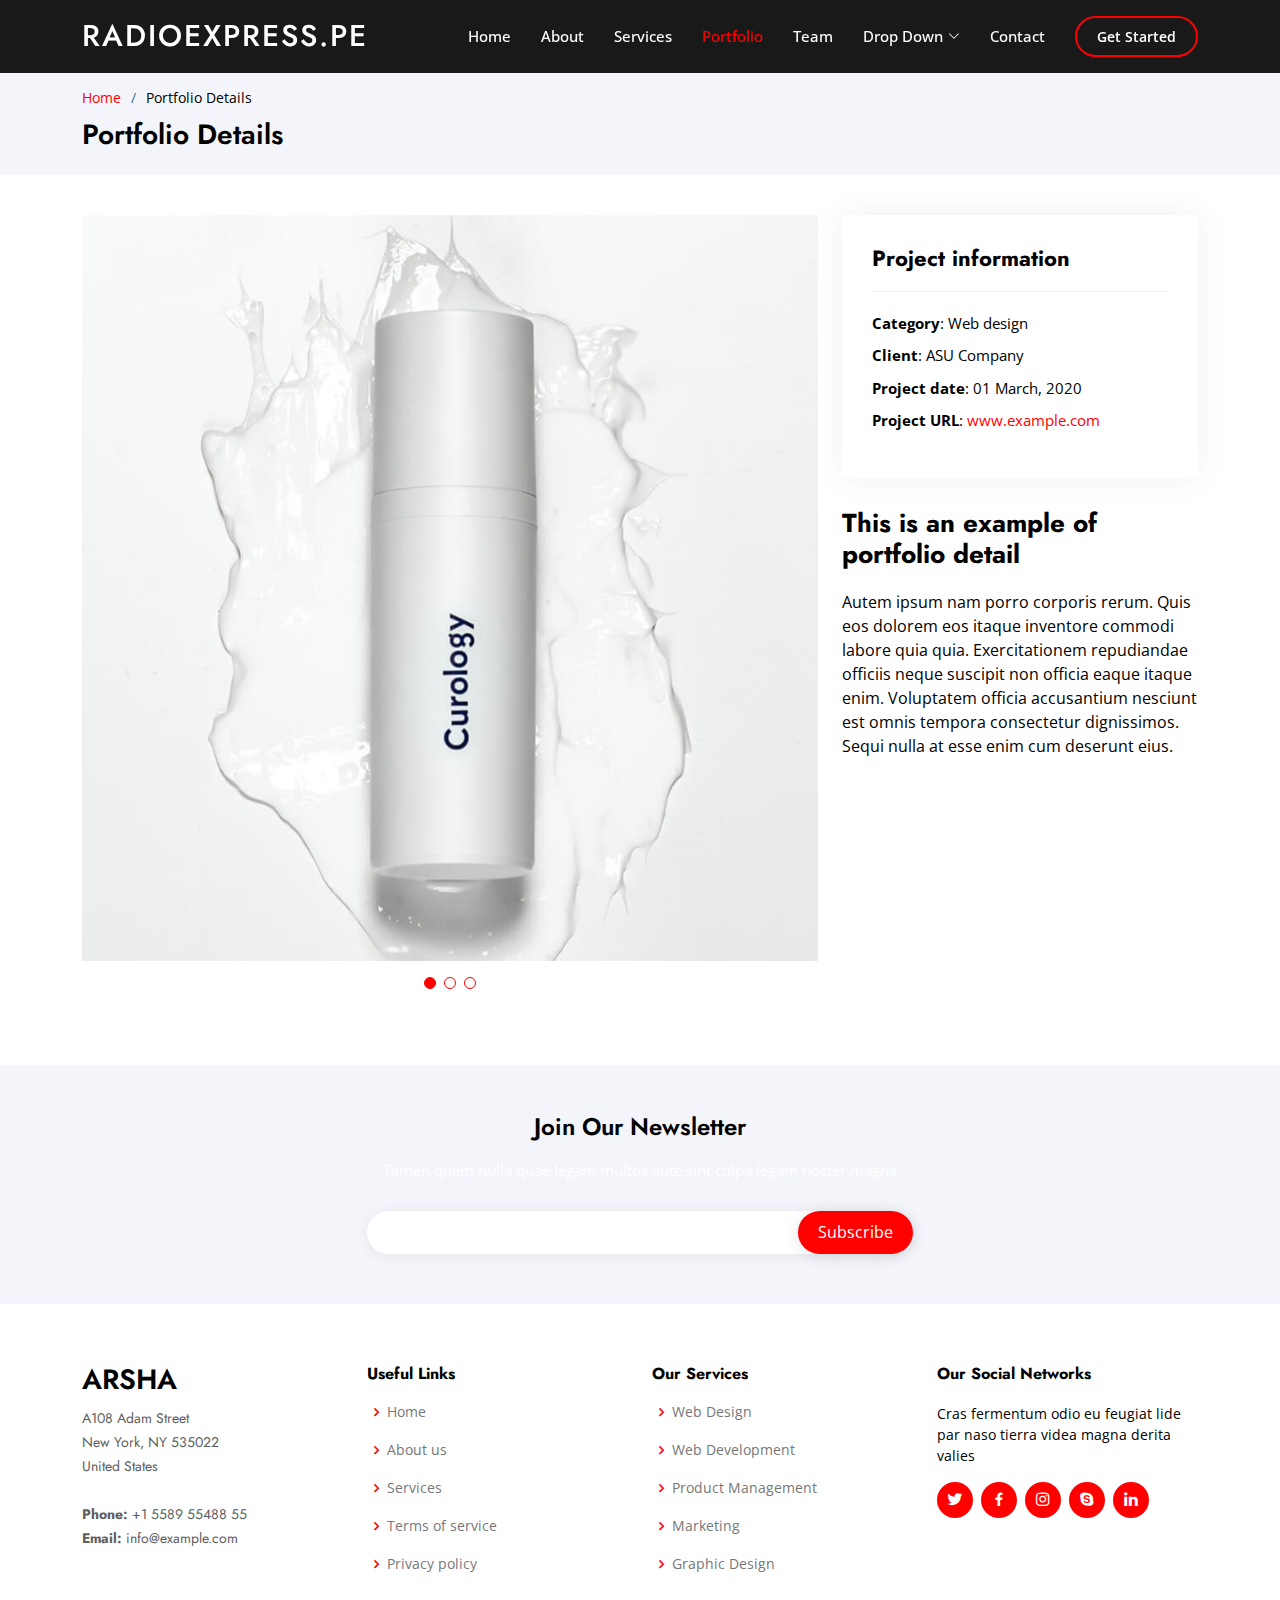
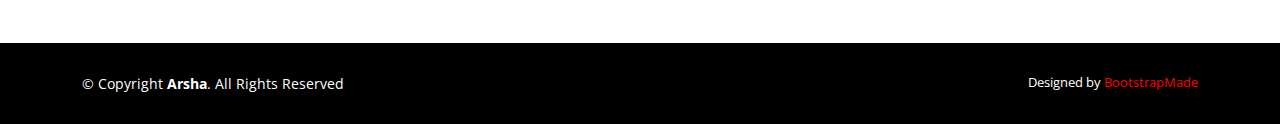
<file: portfolio-details.html>
<!DOCTYPE html>
<html lang="en">

<head>
  <meta charset="utf-8">
  <meta content="width=device-width, initial-scale=1.0" name="viewport">

  <title>Expres 98.9</title>
  <meta content="" name="description">
  <meta content="" name="keywords">

  <!-- Favicons -->
  <link href="assets/img/favicon.png" rel="icon">
  <link href="assets/img/apple-touch-icon.png" rel="apple-touch-icon">

  <!-- Google Fonts -->
  <link href="https://fonts.googleapis.com/css?family=Open+Sans:300,300i,400,400i,600,600i,700,700i|Jost:300,300i,400,400i,500,500i,600,600i,700,700i|Poppins:300,300i,400,400i,500,500i,600,600i,700,700i" rel="stylesheet">

  <!-- Vendor CSS Files -->
  <link href="assets/vendor/aos/aos.css" rel="stylesheet">
  <link href="assets/vendor/bootstrap/css/bootstrap.min.css" rel="stylesheet">
  <link href="assets/vendor/bootstrap-icons/bootstrap-icons.css" rel="stylesheet">
  <link href="assets/vendor/boxicons/css/boxicons.min.css" rel="stylesheet">
  <link href="assets/vendor/glightbox/css/glightbox.min.css" rel="stylesheet">
  <link href="assets/vendor/remixicon/remixicon.css" rel="stylesheet">
  <link href="assets/vendor/swiper/swiper-bundle.min.css" rel="stylesheet">

  <!-- Template Main CSS File -->
  <link href="assets/css/style.css" rel="stylesheet">

  <!-- =======================================================
  * Template Name: Arsha
  * Updated: Sep 18 2023 with Bootstrap v5.3.2
  * Template URL: https://bootstrapmade.com/arsha-free-bootstrap-html-template-corporate/
  * Author: BootstrapMade.com
  * License: https://bootstrapmade.com/license/
  ======================================================== -->
</head>

<body>

  <!-- ======= Header ======= -->
  <header id="header" class="fixed-top header-inner-pages">
    <div class="container d-flex align-items-center">

      <h1 class="logo me-auto"><a href="index.html">radioexpress.pe</a></h1>
      <!-- Uncomment below if you prefer to use an image logo -->
      <!-- <a href="index.html" class="logo me-auto"><img src="assets/img/logo.png" alt="" class="img-fluid"></a>-->

      <nav id="navbar" class="navbar">
        <ul>
          <li><a class="nav-link scrollto " href="#hero">Home</a></li>
          <li><a class="nav-link scrollto" href="#about">About</a></li>
          <li><a class="nav-link scrollto" href="#services">Services</a></li>
          <li><a class="nav-link  active scrollto" href="#portfolio">Portfolio</a></li>
          <li><a class="nav-link scrollto" href="#team">Team</a></li>
          <li class="dropdown"><a href="#"><span>Drop Down</span> <i class="bi bi-chevron-down"></i></a>
            <ul>
              <li><a href="#">Drop Down 1</a></li>
              <li class="dropdown"><a href="#"><span>Deep Drop Down</span> <i class="bi bi-chevron-right"></i></a>
                <ul>
                  <li><a href="#">Deep Drop Down 1</a></li>
                  <li><a href="#">Deep Drop Down 2</a></li>
                  <li><a href="#">Deep Drop Down 3</a></li>
                  <li><a href="#">Deep Drop Down 4</a></li>
                  <li><a href="#">Deep Drop Down 5</a></li>
                </ul>
              </li>
              <li><a href="#">Drop Down 2</a></li>
              <li><a href="#">Drop Down 3</a></li>
              <li><a href="#">Drop Down 4</a></li>
            </ul>
          </li>
          <li><a class="nav-link scrollto" href="#contact">Contact</a></li>
          <li><a class="getstarted scrollto" href="#about">Get Started</a></li>
        </ul>
        <i class="bi bi-list mobile-nav-toggle"></i>
      </nav><!-- .navbar -->

    </div>
  </header><!-- End Header -->

  <main id="main">

    <!-- ======= Breadcrumbs ======= -->
    <section id="breadcrumbs" class="breadcrumbs">
      <div class="container">

        <ol>
          <li><a href="index.html">Home</a></li>
          <li>Portfolio Details</li>
        </ol>
        <h2>Portfolio Details</h2>

      </div>
    </section><!-- End Breadcrumbs -->

    <!-- ======= Portfolio Details Section ======= -->
    <section id="portfolio-details" class="portfolio-details">
      <div class="container">

        <div class="row gy-4">

          <div class="col-lg-8">
            <div class="portfolio-details-slider swiper">
              <div class="swiper-wrapper align-items-center">

                <div class="swiper-slide">
                  <img src="assets/img/portfolio/portfolio-1.jpg" alt="">
                </div>

                <div class="swiper-slide">
                  <img src="assets/img/portfolio/portfolio-2.jpg" alt="">
                </div>

                <div class="swiper-slide">
                  <img src="assets/img/portfolio/portfolio-3.jpg" alt="">
                </div>

              </div>
              <div class="swiper-pagination"></div>
            </div>
          </div>

          <div class="col-lg-4">
            <div class="portfolio-info">
              <h3>Project information</h3>
              <ul>
                <li><strong>Category</strong>: Web design</li>
                <li><strong>Client</strong>: ASU Company</li>
                <li><strong>Project date</strong>: 01 March, 2020</li>
                <li><strong>Project URL</strong>: <a href="#">www.example.com</a></li>
              </ul>
            </div>
            <div class="portfolio-description">
              <h2>This is an example of portfolio detail</h2>
              <p>
                Autem ipsum nam porro corporis rerum. Quis eos dolorem eos itaque inventore commodi labore quia quia. Exercitationem repudiandae officiis neque suscipit non officia eaque itaque enim. Voluptatem officia accusantium nesciunt est omnis tempora consectetur dignissimos. Sequi nulla at esse enim cum deserunt eius.
              </p>
            </div>
          </div>

        </div>

      </div>
    </section><!-- End Portfolio Details Section -->

  </main><!-- End #main -->

  <!-- ======= Footer ======= -->
  <footer id="footer">

    <div class="footer-newsletter">
      <div class="container">
        <div class="row justify-content-center">
          <div class="col-lg-6">
            <h4>Join Our Newsletter</h4>
            <p>Tamen quem nulla quae legam multos aute sint culpa legam noster magna</p>
            <form action="" method="post">
              <input type="email" name="email"><input type="submit" value="Subscribe">
            </form>
          </div>
        </div>
      </div>
    </div>

    <div class="footer-top">
      <div class="container">
        <div class="row">

          <div class="col-lg-3 col-md-6 footer-contact">
            <h3>Arsha</h3>
            <p>
              A108 Adam Street <br>
              New York, NY 535022<br>
              United States <br><br>
              <strong>Phone:</strong> +1 5589 55488 55<br>
              <strong>Email:</strong> info@example.com<br>
            </p>
          </div>

          <div class="col-lg-3 col-md-6 footer-links">
            <h4>Useful Links</h4>
            <ul>
              <li><i class="bx bx-chevron-right"></i> <a href="#">Home</a></li>
              <li><i class="bx bx-chevron-right"></i> <a href="#">About us</a></li>
              <li><i class="bx bx-chevron-right"></i> <a href="#">Services</a></li>
              <li><i class="bx bx-chevron-right"></i> <a href="#">Terms of service</a></li>
              <li><i class="bx bx-chevron-right"></i> <a href="#">Privacy policy</a></li>
            </ul>
          </div>

          <div class="col-lg-3 col-md-6 footer-links">
            <h4>Our Services</h4>
            <ul>
              <li><i class="bx bx-chevron-right"></i> <a href="#">Web Design</a></li>
              <li><i class="bx bx-chevron-right"></i> <a href="#">Web Development</a></li>
              <li><i class="bx bx-chevron-right"></i> <a href="#">Product Management</a></li>
              <li><i class="bx bx-chevron-right"></i> <a href="#">Marketing</a></li>
              <li><i class="bx bx-chevron-right"></i> <a href="#">Graphic Design</a></li>
            </ul>
          </div>

          <div class="col-lg-3 col-md-6 footer-links">
            <h4>Our Social Networks</h4>
            <p>Cras fermentum odio eu feugiat lide par naso tierra videa magna derita valies</p>
            <div class="social-links mt-3">
              <a href="#" class="twitter"><i class="bx bxl-twitter"></i></a>
              <a href="#" class="facebook"><i class="bx bxl-facebook"></i></a>
              <a href="#" class="instagram"><i class="bx bxl-instagram"></i></a>
              <a href="#" class="google-plus"><i class="bx bxl-skype"></i></a>
              <a href="#" class="linkedin"><i class="bx bxl-linkedin"></i></a>
            </div>
          </div>

        </div>
      </div>
    </div>

    <div class="container footer-bottom clearfix">
      <div class="copyright">
        &copy; Copyright <strong><span>Arsha</span></strong>. All Rights Reserved
      </div>
      <div class="credits">
        <!-- All the links in the footer should remain intact. -->
        <!-- You can delete the links only if you purchased the pro version. -->
        <!-- Licensing information: https://bootstrapmade.com/license/ -->
        <!-- Purchase the pro version with working PHP/AJAX contact form: https://bootstrapmade.com/arsha-free-bootstrap-html-template-corporate/ -->
        Designed by <a href="https://bootstrapmade.com/">BootstrapMade</a>
      </div>
    </div>
  </footer><!-- End Footer -->

  <div id="preloader"></div>
  <a href="#" class="back-to-top d-flex align-items-center justify-content-center"><i class="bi bi-arrow-up-short"></i></a>

  <!-- Vendor JS Files -->
  <script src="assets/vendor/aos/aos.js"></script>
  <script src="assets/vendor/bootstrap/js/bootstrap.bundle.min.js"></script>
  <script src="assets/vendor/glightbox/js/glightbox.min.js"></script>
  <script src="assets/vendor/isotope-layout/isotope.pkgd.min.js"></script>
  <script src="assets/vendor/swiper/swiper-bundle.min.js"></script>
  <script src="assets/vendor/waypoints/noframework.waypoints.js"></script>
  <script src="assets/vendor/php-email-form/validate.js"></script>

  <!-- Template Main JS File -->
  <script src="assets/js/main.js"></script>

</body>

</html>
</file>
<file: assets/css/style.css>
/**
* Template Name: Arsha
* Updated: Sep 18 2023 with Bootstrap v5.3.2
* Template URL: https://bootstrapmade.com/arsha-free-bootstrap-html-template-corporate/
* Author: BootstrapMade.com
* License: https://bootstrapmade.com/license/
*/

/*--------------------------------------------------------------
# General
--------------------------------------------------------------*/
body {
  font-family: "Open Sans", sans-serif;
  color: #000000;
}

a {
  color: #ff0000;
  text-decoration: none;
}

a:hover {
  color: #ff4d4d;
  text-decoration: none;
}

h1,
h2,
h3,
h4,
h5,
h6 {
  font-family: "Jost", sans-serif;
}

/*--------------------------------------------------------------
# Preloader
--------------------------------------------------------------*/
#preloader {
  position: fixed;
  top: 0;
  left: 0;
  right: 0;
  bottom: 0;
  z-index: 9999;
  overflow: hidden;
  background: #000000;
}

#preloader:before {
  content: "";
  position: fixed;
  top: calc(50% - 30px);
  left: calc(50% - 30px);
  border: 6px solid #000000;
  border-top-color: #fff;
  border-bottom-color: #fff;
  border-radius: 50%;
  width: 60px;
  height: 60px;
  animation: animate-preloader 1s linear infinite;
}

@keyframes animate-preloader {
  0% {
    transform: rotate(0deg);
  }

  100% {
    transform: rotate(360deg);
  }
}

/*--------------------------------------------------------------
# Back to top button
--------------------------------------------------------------*/
.back-to-top {
  position: fixed;
  visibility: hidden;
  opacity: 0;
  right: 15px;
  bottom: 15px;
  z-index: 996;
  background: #ff0000;
  width: 40px;
  height: 40px;
  border-radius: 50px;
  transition: all 0.4s;
}

.back-to-top i {
  font-size: 24px;
  color: #fff;
  line-height: 0;
}

.back-to-top:hover {
  background: #6bc1e9;
  color: #fff;
}

.back-to-top.active {
  visibility: visible;
  opacity: 1;
}

/*--------------------------------------------------------------
# Header
--------------------------------------------------------------*/
#header {
  transition: all 0.5s;
  z-index: 997;
  padding: 15px 0;
}

#header.header-scrolled,
#header.header-inner-pages {
  background: rgba(0, 0, 0, 0.9);
}

#header .logo {
  font-size: 30px;
  margin: 0;
  padding: 0;
  line-height: 1;
  font-weight: 500;
  letter-spacing: 2px;
  text-transform: uppercase;
}

#header .logo a {
  color: #fff;
}

#header .logo img {
  max-height: 40px;
}

/*--------------------------------------------------------------
# Navigation Menu
--------------------------------------------------------------*/
/**
* Desktop Navigation 
*/
.navbar {
  padding: 0;
}

.navbar ul {
  margin: 0;
  padding: 0;
  display: flex;
  list-style: none;
  align-items: center;
}

.navbar li {
  position: relative;
}

.navbar a,
.navbar a:focus {
  display: flex;
  align-items: center;
  justify-content: space-between;
  padding: 10px 0 10px 30px;
  font-size: 15px;
  font-weight: 500;
  color: #fff;
  white-space: nowrap;
  transition: 0.3s;
}

.navbar a i,
.navbar a:focus i {
  font-size: 12px;
  line-height: 0;
  margin-left: 5px;
}

.navbar a:hover,
.navbar .active,
.navbar .active:focus,
.navbar li:hover>a {
  color: #ff0000;
}

.navbar .getstarted,
.navbar .getstarted:focus {
  padding: 8px 20px;
  margin-left: 30px;
  border-radius: 50px;
  color: #fff;
  font-size: 14px;
  border: 2px solid #ff0000;
  font-weight: 600;
}

.navbar .getstarted:hover,
.navbar .getstarted:focus:hover {
  color: #fff;
  background: #31a9e1;
}

.navbar .dropdown ul {
  display: block;
  position: absolute;
  left: 14px;
  top: calc(100% + 30px);
  margin: 0;
  padding: 10px 0;
  z-index: 99;
  opacity: 0;
  visibility: hidden;
  background: #fff;
  box-shadow: 0px 0px 30px rgba(127, 137, 161, 0.25);
  transition: 0.3s;
  border-radius: 4px;
}

.navbar .dropdown ul li {
  min-width: 200px;
}

.navbar .dropdown ul a {
  padding: 10px 20px;
  font-size: 14px;
  text-transform: none;
  font-weight: 500;
  color: #0c3c53;
}

.navbar .dropdown ul a i {
  font-size: 12px;
}

.navbar .dropdown ul a:hover,
.navbar .dropdown ul .active:hover,
.navbar .dropdown ul li:hover>a {
  color: #ff0000;
}

.navbar .dropdown:hover>ul {
  opacity: 1;
  top: 100%;
  visibility: visible;
}

.navbar .dropdown .dropdown ul {
  top: 0;
  left: calc(100% - 30px);
  visibility: hidden;
}

.navbar .dropdown .dropdown:hover>ul {
  opacity: 1;
  top: 0;
  left: 100%;
  visibility: visible;
}

@media (max-width: 1366px) {
  .navbar .dropdown .dropdown ul {
    left: -90%;
  }

  .navbar .dropdown .dropdown:hover>ul {
    left: -100%;
  }
}

/**
* Mobile Navigation 
*/
.mobile-nav-toggle {
  color: #fff;
  font-size: 28px;
  cursor: pointer;
  display: none;
  line-height: 0;
  transition: 0.5s;
}

.mobile-nav-toggle.bi-x {
  color: #fff;
}

@media (max-width: 991px) {
  .mobile-nav-toggle {
    display: block;
  }

  .navbar ul {
    display: none;
  }
}

.navbar-mobile {
  position: fixed;
  overflow: hidden;
  top: 0;
  right: 0;
  left: 0;
  bottom: 0;
  background: rgba(0, 0, 0, 0.9);
  transition: 0.3s;
  z-index: 999;
}

.navbar-mobile .mobile-nav-toggle {
  position: absolute;
  top: 15px;
  right: 15px;
}

.navbar-mobile ul {
  display: block;
  position: absolute;
  top: 55px;
  right: 15px;
  bottom: 15px;
  left: 15px;
  padding: 10px 0;
  border-radius: 10px;
  background-color: #fff;
  overflow-y: auto;
  transition: 0.3s;
}

.navbar-mobile a,
.navbar-mobile a:focus {
  padding: 10px 20px;
  font-size: 15px;
  color: #000000;
}

.navbar-mobile a:hover,
.navbar-mobile .active,
.navbar-mobile li:hover>a {
  color: #ff0000;
}

.navbar-mobile .getstarted,
.navbar-mobile .getstarted:focus {
  margin: 15px;
  color: #000000;
}

.navbar-mobile .dropdown ul {
  position: static;
  display: none;
  margin: 10px 20px;
  padding: 10px 0;
  z-index: 99;
  opacity: 1;
  visibility: visible;
  background: #fff;
  box-shadow: 0px 0px 30px rgba(127, 137, 161, 0.25);
}

.navbar-mobile .dropdown ul li {
  min-width: 200px;
}

.navbar-mobile .dropdown ul a {
  padding: 10px 20px;
}

.navbar-mobile .dropdown ul a i {
  font-size: 12px;
}

.navbar-mobile .dropdown ul a:hover,
.navbar-mobile .dropdown ul .active:hover,
.navbar-mobile .dropdown ul li:hover>a {
  color: #ff0000;
}

.navbar-mobile .dropdown>.dropdown-active {
  display: block;
  visibility: visible !important;
}

/*--------------------------------------------------------------
# Hero Section
--------------------------------------------------------------*/
#hero {
  width: 100%;
  height: 80vh;
  background: #000000;
}

#hero .container {
  padding-top: 72px;
}

#hero h1 {
  margin: 0 0 10px 0;
  font-size: 48px;
  font-weight: 700;
  line-height: 56px;
  color: #fff;
}

#hero h2 {
  color: rgba(255, 255, 255, 0.6);
  margin-bottom: 50px;
  font-size: 24px;
}

#hero .btn-get-started {
  font-family: "Jost", sans-serif;
  font-weight: 500;
  font-size: 16px;
  letter-spacing: 1px;
  display: inline-block;
  padding: 10px 28px 11px 28px;
  border-radius: 50px;
  transition: 0.5s;
  margin: 10px 0 0 0;
  color: #fff;
  background: #ff0000;
}

#hero .btn-get-started:hover {
  background: #209dd8;
}

#hero .btn-watch-video {
  font-size: 16px;
  display: flex;
  align-items: center;
  transition: 0.5s;
  margin: 10px 0 0 25px;
  color: #fff;
  line-height: 1;
}

#hero .btn-watch-video i {
  line-height: 0;
  color: #fff;
  font-size: 32px;
  transition: 0.3s;
  margin-right: 8px;
}

#hero .btn-watch-video:hover i {
  color: #ff0000;
}

#hero .animated {
  animation: up-down 2s ease-in-out infinite alternate-reverse both;
}

@media (max-width: 991px) {
  #hero {
    height: 100vh;
    text-align: center;
  }

  #hero .animated {
    animation: none;
  }

  #hero .hero-img {
    text-align: center;
  }

  #hero .hero-img img {
    width: 50%;
  }
}

@media (max-width: 768px) {
  #hero h1 {
    font-size: 28px;
    line-height: 36px;
  }

  #hero h2 {
    font-size: 18px;
    line-height: 24px;
    margin-bottom: 30px;
  }

  #hero .hero-img img {
    width: 70%;
  }
}

@media (max-width: 575px) {
  #hero .hero-img img {
    width: 80%;
  }

  #hero .btn-get-started {
    font-size: 16px;
    padding: 10px 24px 11px 24px;
  }
}

@keyframes up-down {
  0% {
    transform: translateY(10px);
  }

  100% {
    transform: translateY(-10px);
  }
}

/*--------------------------------------------------------------
# Sections General
--------------------------------------------------------------*/
section {
  padding: 60px 0;
  overflow: hidden;
}

.section-bg {
  background-color: #f3f5fa;
}

.section-title {
  text-align: center;
  padding-bottom: 30px;
}

.section-title h2 {
  font-size: 32px;
  font-weight: bold;
  text-transform: uppercase;
  margin-bottom: 20px;
  padding-bottom: 20px;
  position: relative;
  color: #000000;
}

.section-title h2::before {
  content: "";
  position: absolute;
  display: block;
  width: 120px;
  height: 1px;
  background: #ddd;
  bottom: 1px;
  left: calc(50% - 60px);
}

.section-title h2::after {
  content: "";
  position: absolute;
  display: block;
  width: 40px;
  height: 3px;
  background: #ff0000;
  bottom: 0;
  left: calc(50% - 20px);
}

.section-title p {
  margin-bottom: 0;
}

/*--------------------------------------------------------------
# Clients
--------------------------------------------------------------*/
.clients {
  padding: 12px 0;
  text-align: center;
}

.clients img {
  max-width: 45%;
  transition: all 0.4s ease-in-out;
  display: inline-block;
  padding: 15px 0;
  filter: grayscale(100);
}

.clients img:hover {
  filter: none;
  transform: scale(1.1);
}

@media (max-width: 768px) {
  .clients img {
    max-width: 40%;
  }
}

/*--------------------------------------------------------------
# About Us
--------------------------------------------------------------*/
.about .content h3 {
  font-weight: 600;
  font-size: 26px;
}

.about .content ul {
  list-style: none;
  padding: 0;
}

.about .content ul li {
  padding-left: 28px;
  position: relative;
}

.about .content ul li+li {
  margin-top: 10px;
}

.about .content ul i {
  position: absolute;
  left: 0;
  top: 2px;
  font-size: 20px;
  color: #ff0000;
  line-height: 1;
}

.about .content p:last-child {
  margin-bottom: 0;
}

.about .content .btn-learn-more {
  font-family: "Poppins", sans-serif;
  font-weight: 500;
  font-size: 14px;
  letter-spacing: 1px;
  display: inline-block;
  padding: 12px 32px;
  border-radius: 4px;
  transition: 0.3s;
  line-height: 1;
  color: #ff0000;
  animation-delay: 0.8s;
  margin-top: 6px;
  border: 2px solid #ff0000;
}

.about .content .btn-learn-more:hover {
  background: #ff0000;
  color: #fff;
  text-decoration: none;
}

/*--------------------------------------------------------------
# Why Us
--------------------------------------------------------------*/
.why-us .content {
  padding: 60px 100px 0 100px;
}

.why-us .content h3 {
  font-weight: 400;
  font-size: 34px;
  color: #000000;
}

.why-us .content h4 {
  font-size: 20px;
  font-weight: 700;
  margin-top: 5px;
}

.why-us .content p {
  font-size: 15px;
  color: #848484;
}

.why-us .img {
  background-size: contain;
  background-repeat: no-repeat;
  background-position: center center;
}

.why-us .accordion-list {
  padding: 0 100px 60px 100px;
}

.why-us .accordion-list ul {
  padding: 0;
  list-style: none;
}

.why-us .accordion-list li+li {
  margin-top: 15px;
}

.why-us .accordion-list li {
  padding: 20px;
  background: #fff;
  border-radius: 4px;
}

.why-us .accordion-list a {
  display: block;
  position: relative;
  font-family: "Poppins", sans-serif;
  font-size: 16px;
  line-height: 24px;
  font-weight: 500;
  padding-right: 30px;
  outline: none;
  cursor: pointer;
}

.why-us .accordion-list span {
  color: #ff0000;
  font-weight: 600;
  font-size: 18px;
  padding-right: 10px;
}

.why-us .accordion-list i {
  font-size: 24px;
  position: absolute;
  right: 0;
  top: 0;
}

.why-us .accordion-list p {
  margin-bottom: 0;
  padding: 10px 0 0 0;
}

.why-us .accordion-list .icon-show {
  display: none;
}

.why-us .accordion-list a.collapsed {
  color: #343a40;
}

.why-us .accordion-list a.collapsed:hover {
  color: #ff0000;
}

.why-us .accordion-list a.collapsed .icon-show {
  display: inline-block;
}

.why-us .accordion-list a.collapsed .icon-close {
  display: none;
}

@media (max-width: 1024px) {

  .why-us .content,
  .why-us .accordion-list {
    padding-left: 0;
    padding-right: 0;
  }
}

@media (max-width: 992px) {
  .why-us .img {
    min-height: 400px;
  }

  .why-us .content {
    padding-top: 30px;
  }

  .why-us .accordion-list {
    padding-bottom: 30px;
  }
}

@media (max-width: 575px) {
  .why-us .img {
    min-height: 200px;
  }
}

/*--------------------------------------------------------------
# Skills
--------------------------------------------------------------*/
.skills .content h3 {
  font-weight: 700;
  font-size: 32px;
  color: #000000;
  font-family: "Poppins", sans-serif;
}

.skills .content ul {
  list-style: none;
  padding: 0;
}

.skills .content ul li {
  padding-bottom: 10px;
}

.skills .content ul i {
  font-size: 20px;
  padding-right: 4px;
  color: #ff0000;
}

.skills .content p:last-child {
  margin-bottom: 0;
}

.skills .progress {
  height: 60px;
  display: block;
  background: none;
  border-radius: 0;
}

.skills .progress .skill {
  padding: 0;
  margin: 0 0 6px 0;
  text-transform: uppercase;
  display: block;
  font-weight: 600;
  font-family: "Poppins", sans-serif;
  color: #000000;
}

.skills .progress .skill .val {
  float: right;
  font-style: normal;
}

.skills .progress-bar-wrap {
  background: #e8edf5;
  height: 10px;
}

.skills .progress-bar {
  width: 1px;
  height: 10px;
  transition: 0.9s;
  background-color: #4668a2;
}

/*--------------------------------------------------------------
# Services
--------------------------------------------------------------*/
.services .icon-box {
  box-shadow: 0px 0 25px 0 rgba(0, 0, 0, 0.1);
  padding: 50px 30px;
  transition: all ease-in-out 0.4s;
  background: #fff;
}

.services .icon-box .icon {
  margin-bottom: 10px;
}

.services .icon-box .icon i {
  color: #ff0000;
  font-size: 36px;
  transition: 0.3s;
}

.services .icon-box h4 {
  font-weight: 500;
  margin-bottom: 15px;
  font-size: 24px;
}

.services .icon-box h4 a {
  color: #000000;
  transition: ease-in-out 0.3s;
}

.services .icon-box p {
  line-height: 24px;
  font-size: 14px;
  margin-bottom: 0;
}

.services .icon-box:hover {
  transform: translateY(-10px);
}

.services .icon-box:hover h4 a {
  color: #ff0000;
}

/*--------------------------------------------------------------
# Cta
--------------------------------------------------------------*/
.cta {
  background: linear-gradient(rgba(240, 18, 63, 0.9),rgba(227, 54, 54, 0.952)), url("../img/cta-bg-expres.png") fixed center center;
  background-size: cover;
  padding: 120px 0;
}

.cta h3 {
  color: #fff;
  font-size: 28px;
  font-weight: 700;
}

.cta p {
  color: #fff;
}

.cta .cta-btn {
  font-family: "Jost", sans-serif;
  font-weight: 500;
  font-size: 16px;
  letter-spacing: 1px;
  display: inline-block;
  padding: 12px 40px;
  border-radius: 50px;
  transition: 0.5s;
  margin: 10px;
  border: 2px solid #fff;
  color: #fff;
}

.cta .cta-btn:hover {
  background: #ff0000;
  border: 2px solid #ff0000;
}

@media (max-width: 1024px) {
  .cta {
    background-attachment: scroll;
  }
}

@media (min-width: 769px) {
  .cta .cta-btn-container {
    display: flex;
    align-items: center;
    justify-content: flex-end;
  }
}

/*--------------------------------------------------------------
# Portfolio
--------------------------------------------------------------*/
.portfolio #portfolio-flters {
  list-style: none;
  margin-bottom: 20px;
}

.portfolio #portfolio-flters li {
  cursor: pointer;
  display: inline-block;
  margin: 10px 5px;
  font-size: 15px;
  font-weight: 500;
  line-height: 1;
  color: #000000;
  transition: all 0.3s;
  padding: 8px 20px;
  border-radius: 50px;
  font-family: "Poppins", sans-serif;
}

.portfolio #portfolio-flters li:hover,
.portfolio #portfolio-flters li.filter-active {
  background: #ff0000;
  color: #fff;
}

.portfolio .portfolio-item {
  margin-bottom: 30px;
}

.portfolio .portfolio-item .portfolio-img {
  overflow: hidden;
}

.portfolio .portfolio-item .portfolio-img img {
  transition: all 0.6s;
}

.portfolio .portfolio-item .portfolio-info {
  opacity: 0;
  position: absolute;
  left: 15px;
  bottom: 0;
  z-index: 3;
  right: 15px;
  transition: all 0.3s;
  background: rgba(55, 81, 126, 0.8);
  padding: 10px 15px;
}

.portfolio .portfolio-item .portfolio-info h4 {
  font-size: 18px;
  color: #fff;
  font-weight: 600;
  color: #fff;
  margin-bottom: 0px;
}

.portfolio .portfolio-item .portfolio-info p {
  color: #f9fcfe;
  font-size: 14px;
  margin-bottom: 0;
}

.portfolio .portfolio-item .portfolio-info .preview-link,
.portfolio .portfolio-item .portfolio-info .details-link {
  position: absolute;
  right: 40px;
  font-size: 24px;
  top: calc(50% - 18px);
  color: #fff;
  transition: 0.3s;
}

.portfolio .portfolio-item .portfolio-info .preview-link:hover,
.portfolio .portfolio-item .portfolio-info .details-link:hover {
  color: #ff0000;
}

.portfolio .portfolio-item .portfolio-info .details-link {
  right: 10px;
}

.portfolio .portfolio-item:hover .portfolio-img img {
  transform: scale(1.15);
}

.portfolio .portfolio-item:hover .portfolio-info {
  opacity: 1;
}

/*--------------------------------------------------------------
# Portfolio Details
--------------------------------------------------------------*/
.portfolio-details {
  padding-top: 40px;
}

.portfolio-details .portfolio-details-slider img {
  width: 100%;
}

.portfolio-details .portfolio-details-slider .swiper-pagination {
  margin-top: 20px;
  position: relative;
}

.portfolio-details .portfolio-details-slider .swiper-pagination .swiper-pagination-bullet {
  width: 12px;
  height: 12px;
  background-color: #fff;
  opacity: 1;
  border: 1px solid #ff0000;
}

.portfolio-details .portfolio-details-slider .swiper-pagination .swiper-pagination-bullet-active {
  background-color: #ff0000;
}

.portfolio-details .portfolio-info {
  padding: 30px;
  box-shadow: 0px 0 30px rgba(55, 81, 126, 0.08);
}

.portfolio-details .portfolio-info h3 {
  font-size: 22px;
  font-weight: 700;
  margin-bottom: 20px;
  padding-bottom: 20px;
  border-bottom: 1px solid #eee;
}

.portfolio-details .portfolio-info ul {
  list-style: none;
  padding: 0;
  font-size: 15px;
}

.portfolio-details .portfolio-info ul li+li {
  margin-top: 10px;
}

.portfolio-details .portfolio-description {
  padding-top: 30px;
}

.portfolio-details .portfolio-description h2 {
  font-size: 26px;
  font-weight: 700;
  margin-bottom: 20px;
}

.portfolio-details .portfolio-description p {
  padding: 0;
}

/*--------------------------------------------------------------
# Team
--------------------------------------------------------------*/
.team .member {
  position: relative;
  box-shadow: 0px 2px 15px rgba(0, 0, 0, 0.1);
  padding: 30px;
  border-radius: 5px;
  background: #fff;
  transition: 0.5s;
  height: 100%;
}

.team .member .pic {
  overflow: hidden;
  width: 180px;
  border-radius: 50%;
}

.team .member .pic img {
  transition: ease-in-out 0.3s;
}

.team .member:hover {
  transform: translateY(-10px);
}

.team .member .member-info {
  padding-left: 30px;
}

.team .member h4 {
  font-weight: 700;
  margin-bottom: 5px;
  font-size: 20px;
  color: #000000;
}

.team .member span {
  display: block;
  font-size: 15px;
  padding-bottom: 10px;
  position: relative;
  font-weight: 500;
}

.team .member span::after {
  content: "";
  position: absolute;
  display: block;
  width: 50px;
  height: 1px;
  background: #cbd6e9;
  bottom: 0;
  left: 0;
}

.team .member p {
  margin: 10px 0 0 0;
  font-size: 14px;
}

.team .member .social {
  margin-top: 12px;
  display: flex;
  align-items: center;
  justify-content: flex-start;
}

.team .member .social a {
  transition: ease-in-out 0.3s;
  display: flex;
  align-items: center;
  justify-content: center;
  border-radius: 50px;
  width: 32px;
  height: 32px;
  background: #eff2f8;
}

.team .member .social a i {
  color: #000000;
  font-size: 16px;
  margin: 0 2px;
}

.team .member .social a:hover {
  background: #ff0000;
}

.team .member .social a:hover i {
  color: #fff;
}

.team .member .social a+a {
  margin-left: 8px;
}

/*--------------------------------------------------------------
# Pricing
--------------------------------------------------------------*/
.pricing .row {
  padding-top: 40px;
}

.pricing .box {
  padding: 60px 40px;
  box-shadow: 0 3px 20px -2px rgba(20, 45, 100, 0.1);
  background: #fff;
  height: 100%;
  border-top: 4px solid #fff;
  border-radius: 5px;
}

.pricing h3 {
  font-weight: 500;
  margin-bottom: 15px;
  font-size: 20px;
  color: #000000;
}

.pricing h4 {
  font-size: 48px;
  color: #000000;
  font-weight: 400;
  font-family: "Jost", sans-serif;
  margin-bottom: 25px;
}

.pricing h4 sup {
  font-size: 28px;
}

.pricing h4 span {
  color: #ff0000;
  font-size: 18px;
  display: block;
}

.pricing ul {
  padding: 20px 0;
  list-style: none;
  color: #999;
  text-align: left;
  line-height: 20px;
}

.pricing ul li {
  padding: 10px 0 10px 30px;
  position: relative;
}

.pricing ul i {
  color: #28a745;
  font-size: 24px;
  position: absolute;
  left: 0;
  top: 6px;
}

.pricing ul .na {
  color: #ccc;
}

.pricing ul .na i {
  color: #ccc;
}

.pricing ul .na span {
  text-decoration: line-through;
}

.pricing .buy-btn {
  display: inline-block;
  padding: 12px 35px;
  border-radius: 50px;
  color: #ff0000;
  transition: none;
  font-size: 16px;
  font-weight: 500;
  font-family: "Jost", sans-serif;
  transition: 0.3s;
  border: 1px solid #ff0000;
}

.pricing .buy-btn:hover {
  background: #ff0000;
  color: #fff;
}

.pricing .featured {
  border-top-color: #ff0000;
}

.pricing .featured .buy-btn {
  background: #ff0000;
  color: #fff;
}

.pricing .featured .buy-btn:hover {
  background: #23a3df;
}

@media (max-width: 992px) {
  .pricing .box {
    max-width: 60%;
    margin: 0 auto 30px auto;
  }
}

@media (max-width: 767px) {
  .pricing .box {
    max-width: 80%;
    margin: 0 auto 30px auto;
  }
}

@media (max-width: 420px) {
  .pricing .box {
    max-width: 100%;
    margin: 0 auto 30px auto;
  }
}

/*--------------------------------------------------------------
# Frequently Asked Questions
--------------------------------------------------------------*/
.faq .faq-list {
  padding: 0 100px;
}

.faq .faq-list ul {
  padding: 0;
  list-style: none;
}

.faq .faq-list li+li {
  margin-top: 15px;
}

.faq .faq-list li {
  padding: 20px;
  background: #fff;
  border-radius: 4px;
  position: relative;
}

.faq .faq-list a {
  display: block;
  position: relative;
  font-family: "Poppins", sans-serif;
  font-size: 16px;
  line-height: 24px;
  font-weight: 500;
  padding: 0 30px;
  outline: none;
  cursor: pointer;
}

.faq .faq-list .icon-help {
  font-size: 24px;
  position: absolute;
  right: 0;
  left: 20px;
  color: #ff0000;
}

.faq .faq-list .icon-show,
.faq .faq-list .icon-close {
  font-size: 24px;
  position: absolute;
  right: 0;
  top: 0;
}

.faq .faq-list p {
  margin-bottom: 0;
  padding: 10px 0 0 0;
}

.faq .faq-list .icon-show {
  display: none;
}

.faq .faq-list a.collapsed {
  color: #000000;
  transition: 0.3s;
}

.faq .faq-list a.collapsed:hover {
  color: #ff0000;
}

.faq .faq-list a.collapsed .icon-show {
  display: inline-block;
}

.faq .faq-list a.collapsed .icon-close {
  display: none;
}

@media (max-width: 1200px) {
  .faq .faq-list {
    padding: 0;
  }
}

/*--------------------------------------------------------------
# Contact
--------------------------------------------------------------*/
.contact .info {
  border-top: 3px solid #ff0000;
  border-bottom: 3px solid #ff0000;
  padding: 30px;
  background: #fff;
  width: 100%;
  box-shadow: 0 0 24px 0 rgba(0, 0, 0, 0.1);
}

.contact .info i {
  font-size: 20px;
  color: #ff0000;
  float: left;
  width: 44px;
  height: 44px;
  background: #e7f5fb;
  display: flex;
  justify-content: center;
  align-items: center;
  border-radius: 50px;
  transition: all 0.3s ease-in-out;
}

.contact .info h4 {
  padding: 0 0 0 60px;
  font-size: 22px;
  font-weight: 600;
  margin-bottom: 5px;
  color: #000000;
}

.contact .info p {
  padding: 0 0 10px 60px;
  margin-bottom: 20px;
  font-size: 14px;
  color: #6182ba;
}

.contact .info .email p {
  padding-top: 5px;
}

.contact .info .social-links {
  padding-left: 60px;
}

.contact .info .social-links a {
  font-size: 18px;
  display: inline-block;
  background: #333;
  color: #fff;
  line-height: 1;
  padding: 8px 0;
  border-radius: 50%;
  text-align: center;
  width: 36px;
  height: 36px;
  transition: 0.3s;
  margin-right: 10px;
}

.contact .info .social-links a:hover {
  background: #ff0000;
  color: #fff;
}

.contact .info .email:hover i,
.contact .info .address:hover i,
.contact .info .phone:hover i {
  background: #ff0000;
  color: #fff;
}

.contact .php-email-form {
  width: 100%;
  border-top: 3px solid #ff0000;
  border-bottom: 3px solid #ff0000;
  padding: 30px;
  background: #fff;
  box-shadow: 0 0 24px 0 rgba(0, 0, 0, 0.12);
}

.contact .php-email-form .form-group {
  padding-bottom: 8px;
}

.contact .php-email-form .validate {
  display: none;
  color: red;
  margin: 0 0 15px 0;
  font-weight: 400;
  font-size: 13px;
}

.contact .php-email-form .error-message {
  display: none;
  color: #fff;
  background: #ed3c0d;
  text-align: left;
  padding: 15px;
  font-weight: 600;
}

.contact .php-email-form .error-message br+br {
  margin-top: 25px;
}

.contact .php-email-form .sent-message {
  display: none;
  color: #fff;
  background: #18d26e;
  text-align: center;
  padding: 15px;
  font-weight: 600;
}

.contact .php-email-form .loading {
  display: none;
  background: #fff;
  text-align: center;
  padding: 15px;
}

.contact .php-email-form .loading:before {
  content: "";
  display: inline-block;
  border-radius: 50%;
  width: 24px;
  height: 24px;
  margin: 0 10px -6px 0;
  border: 3px solid #18d26e;
  border-top-color: #eee;
  animation: animate-loading 1s linear infinite;
}

.contact .php-email-form .form-group {
  margin-bottom: 20px;
}

.contact .php-email-form label {
  padding-bottom: 8px;
}

.contact .php-email-form input,
.contact .php-email-form textarea {
  border-radius: 0;
  box-shadow: none;
  font-size: 14px;
  border-radius: 4px;
}

.contact .php-email-form input:focus,
.contact .php-email-form textarea:focus {
  border-color: #ff0000;
}

.contact .php-email-form input {
  height: 44px;
}

.contact .php-email-form textarea {
  padding: 10px 12px;
}

.contact .php-email-form button[type=submit] {
  background: #ff0000;
  border: 0;
  padding: 12px 34px;
  color: #fff;
  transition: 0.4s;
  border-radius: 50px;
}

.contact .php-email-form button[type=submit]:hover {
  background: #209dd8;
}

@keyframes animate-loading {
  0% {
    transform: rotate(0deg);
  }

  100% {
    transform: rotate(360deg);
  }
}

/*--------------------------------------------------------------
# Breadcrumbs
--------------------------------------------------------------*/
.breadcrumbs {
  padding: 15px 0;
  background: #f3f5fa;
  min-height: 40px;
  margin-top: 72px;
}

@media (max-width: 992px) {
  .breadcrumbs {
    margin-top: 68px;
  }
}

.breadcrumbs h2 {
  font-size: 28px;
  font-weight: 600;
  color: #000000;
}

.breadcrumbs ol {
  display: flex;
  flex-wrap: wrap;
  list-style: none;
  padding: 0 0 10px 0;
  margin: 0;
  font-size: 14px;
}

.breadcrumbs ol li+li {
  padding-left: 10px;
}

.breadcrumbs ol li+li::before {
  display: inline-block;
  padding-right: 10px;
  color: #4668a2;
  content: "/";
}

/*--------------------------------------------------------------
# Footer
--------------------------------------------------------------*/
#footer {
  font-size: 14px;
  background: #000000;
}

#footer .footer-newsletter {
  padding: 50px 0;
  background: #f3f5fa;
  text-align: center;
  font-size: 15px;
  color: #ffffff;
}

#footer .footer-newsletter h4 {
  font-size: 24px;
  margin: 0 0 20px 0;
  padding: 0;
  line-height: 1;
  font-weight: 600;
  color: #000000;
}

#footer .footer-newsletter form {
  margin-top: 30px;
  background: #fff;
  padding: 6px 10px;
  position: relative;
  border-radius: 50px;
  box-shadow: 0px 2px 15px rgba(0, 0, 0, 0.06);
  text-align: left;
}

#footer .footer-newsletter form input[type=email] {
  border: 0;
  padding: 4px 8px;
  width: calc(100% - 100px);
}

#footer .footer-newsletter form input[type=submit] {
  position: absolute;
  top: 0;
  right: 0;
  bottom: 0;
  border: 0;
  background: none;
  font-size: 16px;
  padding: 0 20px;
  background: #ff0000;
  color: #fff;
  transition: 0.3s;
  border-radius: 50px;
  box-shadow: 0px 2px 15px rgba(0, 0, 0, 0.1);
}

#footer .footer-newsletter form input[type=submit]:hover {
  background: #209dd8;
}

#footer .footer-top {
  padding: 60px 0 30px 0;
  background: #fff;
}

#footer .footer-top .footer-contact {
  margin-bottom: 30px;
}

#footer .footer-top .footer-contact h3 {
  font-size: 28px;
  margin: 0 0 10px 0;
  padding: 2px 0 2px 0;
  line-height: 1;
  text-transform: uppercase;
  font-weight: 600;
  color: #000000;
}

#footer .footer-top .footer-contact p {
  font-size: 14px;
  line-height: 24px;
  margin-bottom: 0;
  font-family: "Jost", sans-serif;
  color: #5e5e5e;
}

#footer .footer-top h4 {
  font-size: 16px;
  font-weight: bold;
  color: #000000;
  position: relative;
  padding-bottom: 12px;
}

#footer .footer-top .footer-links {
  margin-bottom: 30px;
}

#footer .footer-top .footer-links ul {
  list-style: none;
  padding: 0;
  margin: 0;
}

#footer .footer-top .footer-links ul i {
  padding-right: 2px;
  color: #ff0000;
  font-size: 18px;
  line-height: 1;
}

#footer .footer-top .footer-links ul li {
  padding: 10px 0;
  display: flex;
  align-items: center;
}

#footer .footer-top .footer-links ul li:first-child {
  padding-top: 0;
}

#footer .footer-top .footer-links ul a {
  color: #777777;
  transition: 0.3s;
  display: inline-block;
  line-height: 1;
}

#footer .footer-top .footer-links ul a:hover {
  text-decoration: none;
  color: #ff0000;
}

#footer .footer-top .social-links a {
  font-size: 18px;
  display: inline-block;
  background: #ff0000;
  color: #fff;
  line-height: 1;
  padding: 8px 0;
  margin-right: 4px;
  border-radius: 50%;
  text-align: center;
  width: 36px;
  height: 36px;
  transition: 0.3s;
}

#footer .footer-top .social-links a:hover {
  background: #209dd8;
  color: #fff;
  text-decoration: none;
}

#footer .footer-bottom {
  padding-top: 30px;
  padding-bottom: 30px;
  color: #fff;
}

#footer .copyright {
  float: left;
}

#footer .credits {
  float: right;
  font-size: 13px;
}

#footer .credits a {
  transition: 0.3s;
}

@media (max-width: 768px) {
  #footer .footer-bottom {
    padding-top: 20px;
    padding-bottom: 20px;
  }

  #footer .copyright,
  #footer .credits {
    text-align: center;
    float: none;
  }

  #footer .credits {
    padding-top: 4px;
  }
}
</file>
